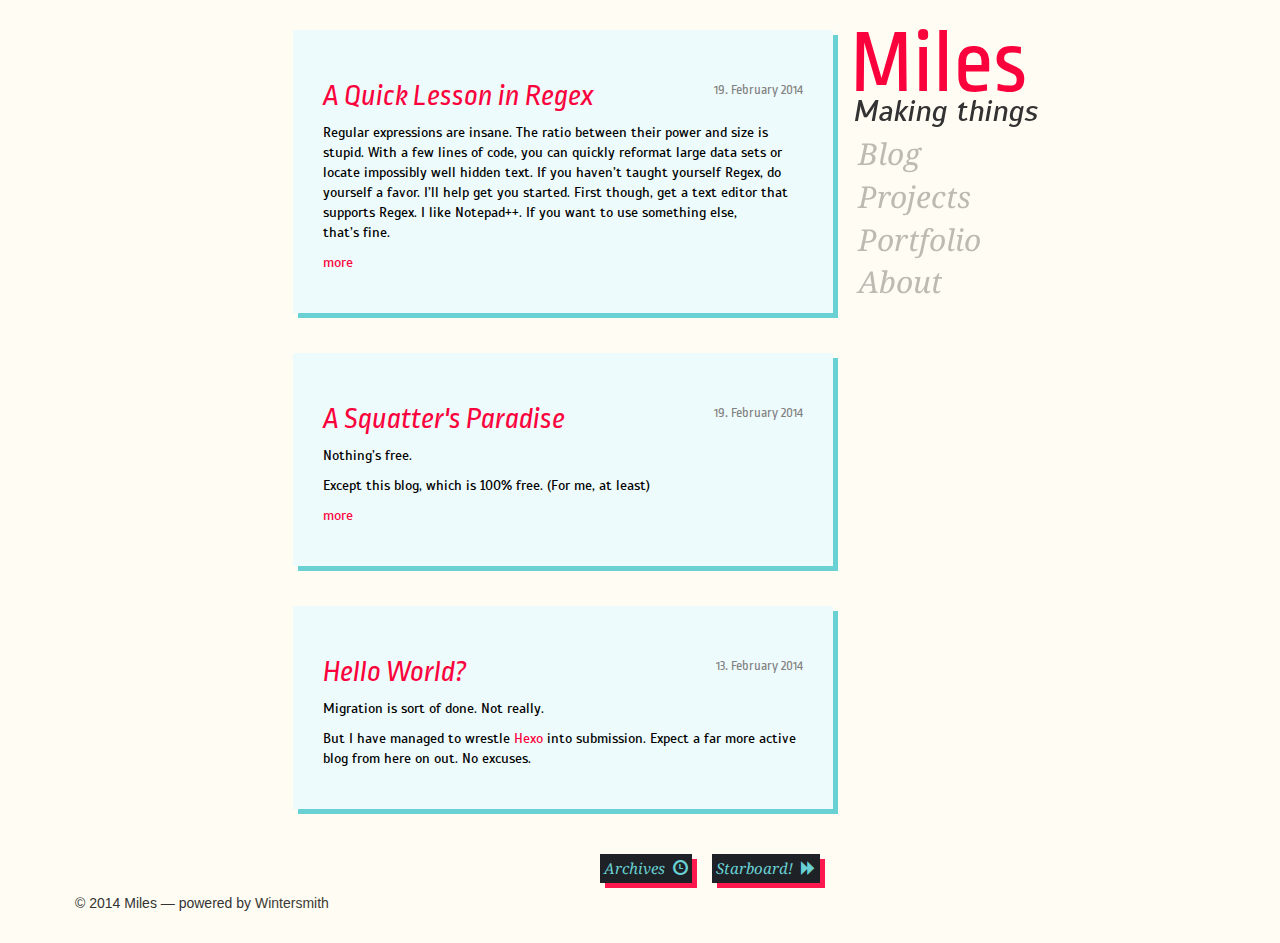
<file: index.html>
<!DOCTYPE html>
<html lang="en">
  <head>
    <meta charset="utf-8">
    <meta http-equiv="X-UA-Compatible" content="IE=edge,chrome=1">
    <meta name="viewport" content="width=device-width">
    <title>Miles
    </title>
    <link rel="alternate" href="http://localhost:8080/feed.xml" type="application/rss+xml">
    <link rel="stylesheet" href="http://fonts.googleapis.com/css?family=Ropa+Sans:400,400italic|Droid+Serif:400,700italic|Hammersmith+One|Scada:400italic,400|Francois+One">
    <link rel="stylesheet" href="/style/main.css">
  </head>
  <body>
    <div class="container fill">
      <div class="row fill">
        <div class="col-md-8 col-sm-8 col-xs-12">
          <div class="row">
            <div id="content">
              <div class="content-wrap">
                <article class="article">
                  <header>
                    <p class="date"><span>19. February 2014</span></p>
                    <h2 class="title"><a href="/articles/a-quick-lesson-in-regex/">A Quick Lesson in Regex</a></h2>
                  </header>
                  <section class="content"><p>Regular expressions are insane. The ratio between their power and size is stupid.
With a few lines of code, you can quickly reformat large data sets or locate impossibly
well hidden text. If you haven’t taught yourself Regex, do yourself a favor. I’ll help get
you started. First though, get a text editor that supports Regex. I like Notepad++.
If you want to use something else, that’s&nbsp;fine.</p>

                    <p class="more"><a href="/articles/a-quick-lesson-in-regex/">more</a></p>
                  </section>
                </article>
                <article class="article">
                  <header>
                    <p class="date"><span>19. February 2014</span></p>
                    <h2 class="title"><a href="/articles/paradise/">A Squatter's Paradise</a></h2>
                  </header>
                  <section class="content"><p>Nothing’s&nbsp;free.</p>
<p>Except this blog, which is 100% free. (For me, at&nbsp;least)</p>

                    <p class="more"><a href="/articles/paradise/">more</a></p>
                  </section>
                </article>
                <article class="article">
                  <header>
                    <p class="date"><span>13. February 2014</span></p>
                    <h2 class="title"><a href="/articles/hello-world/">Hello World?</a></h2>
                  </header>
                  <section class="content"><p>Migration is sort of done. Not&nbsp;really.</p>
<p>But I have managed to wrestle <a href="http://zespia.tw/hexo">Hexo</a> into submission.
Expect a far more active blog from here on out. No&nbsp;excuses.</p>

                  </section>
                </article>
              </div>
            </div>
          </div>
          <div class="row">
            <footer>
              <div class="row">
                <div class="button-secondary"><a href="/page/2/">Starboard! &nbsp;<span class="glyphicon glyphicon-forward"></span></a></div>
                <div class="button-secondary"><a href="/archive.html">Archives &nbsp;<span class="glyphicon glyphicon-time"></span></a></div>
              </div>
              <section class="about">
              </section>
              <section class="copy">
                <p>&copy; 2014 Miles &mdash; powered by&nbsp;<a href="https://github.com/jnordberg/wintersmith">Wintersmith</a>
                </p>
              </section>
            </footer>
          </div>
        </div>
        <div class="col-md-4 col-sm-4 hidden-xs fill">
          <div class="sidebar">
            <header class="header">
              <div class="row">
                <div class="logo"><a href="http://localhost:8080">Miles</a></div>
                <div class="sub">Making things</div>
              </div>
              <div class="row">
                <div class="menu">
                  <li><a href="/">Blog</a></li>
                  <li><a href="/projects">Projects</a></li>
                  <li><a href="/portfolio">Portfolio</a></li>
                  <li><a href="/about">About</a></li>
                </div>
              </div>
            </header>
          </div>
        </div>
      </div>
    </div>
  </body>
</html>
</file>
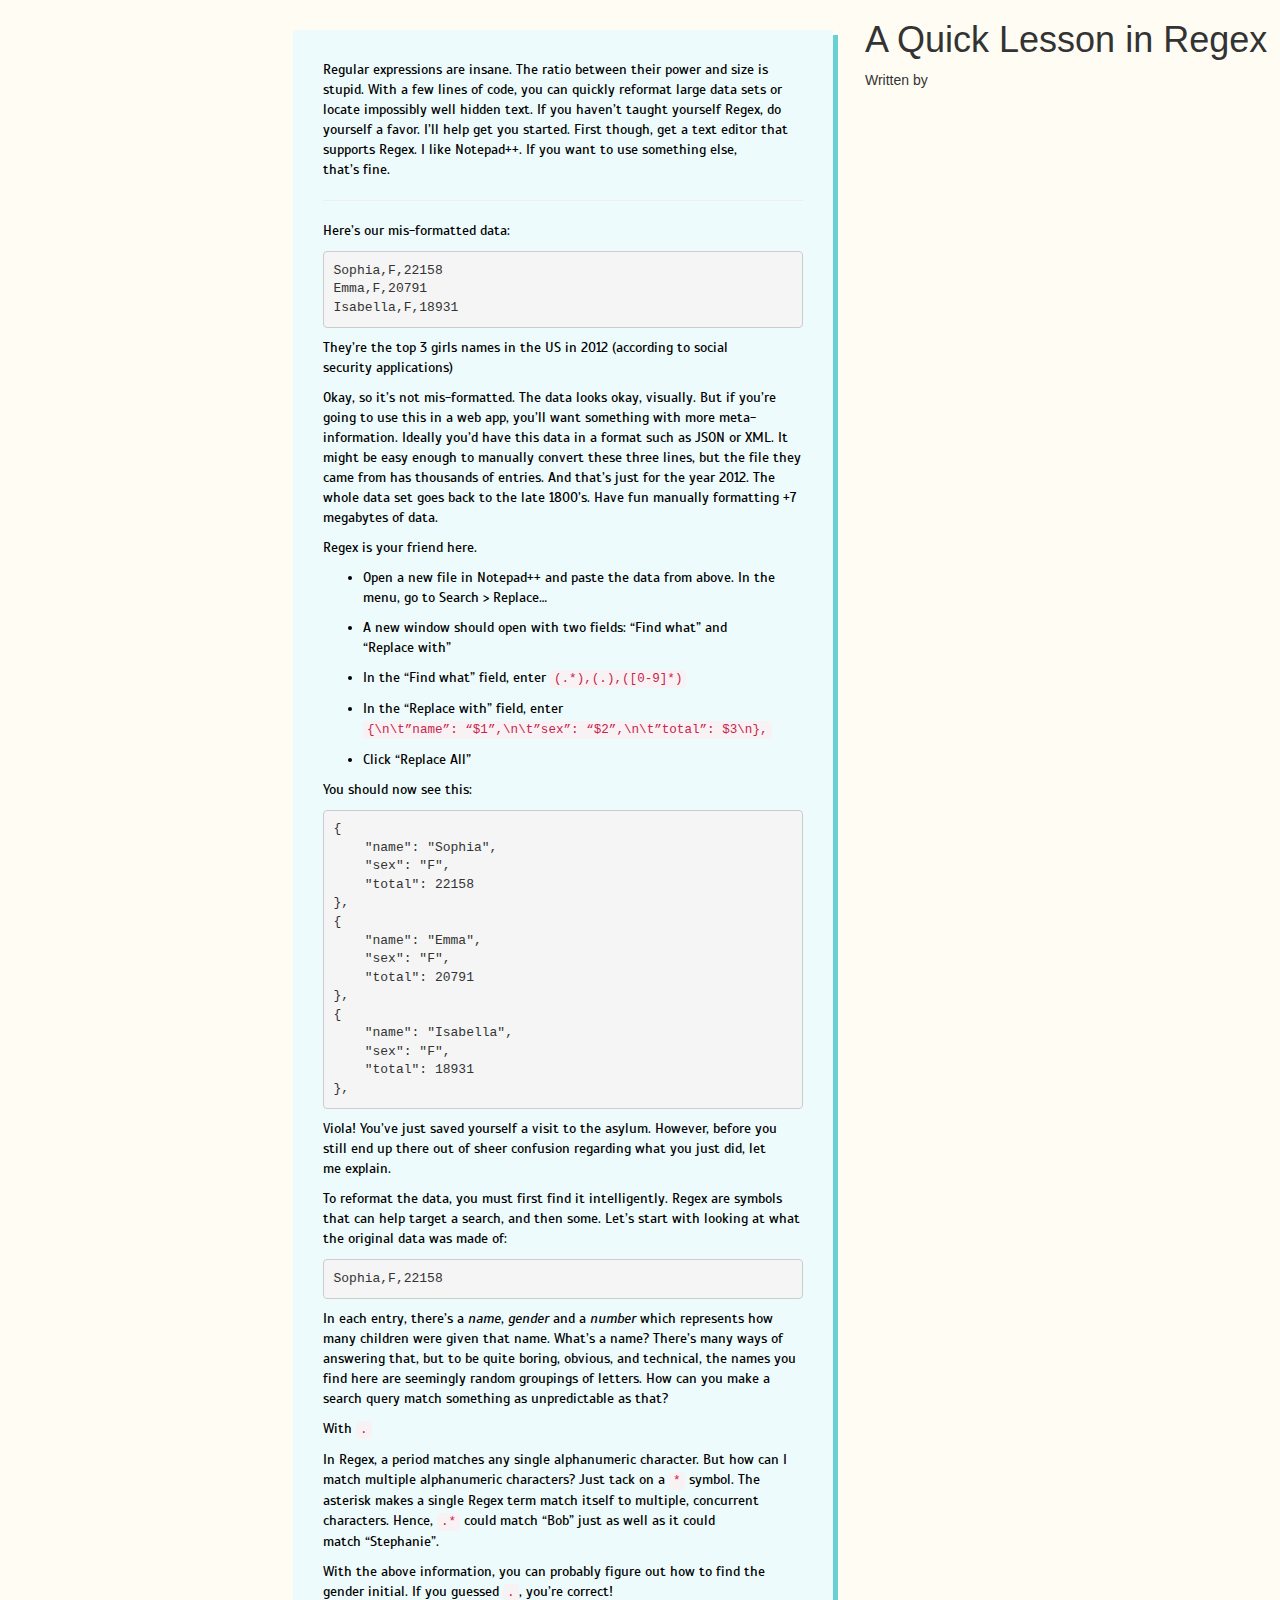
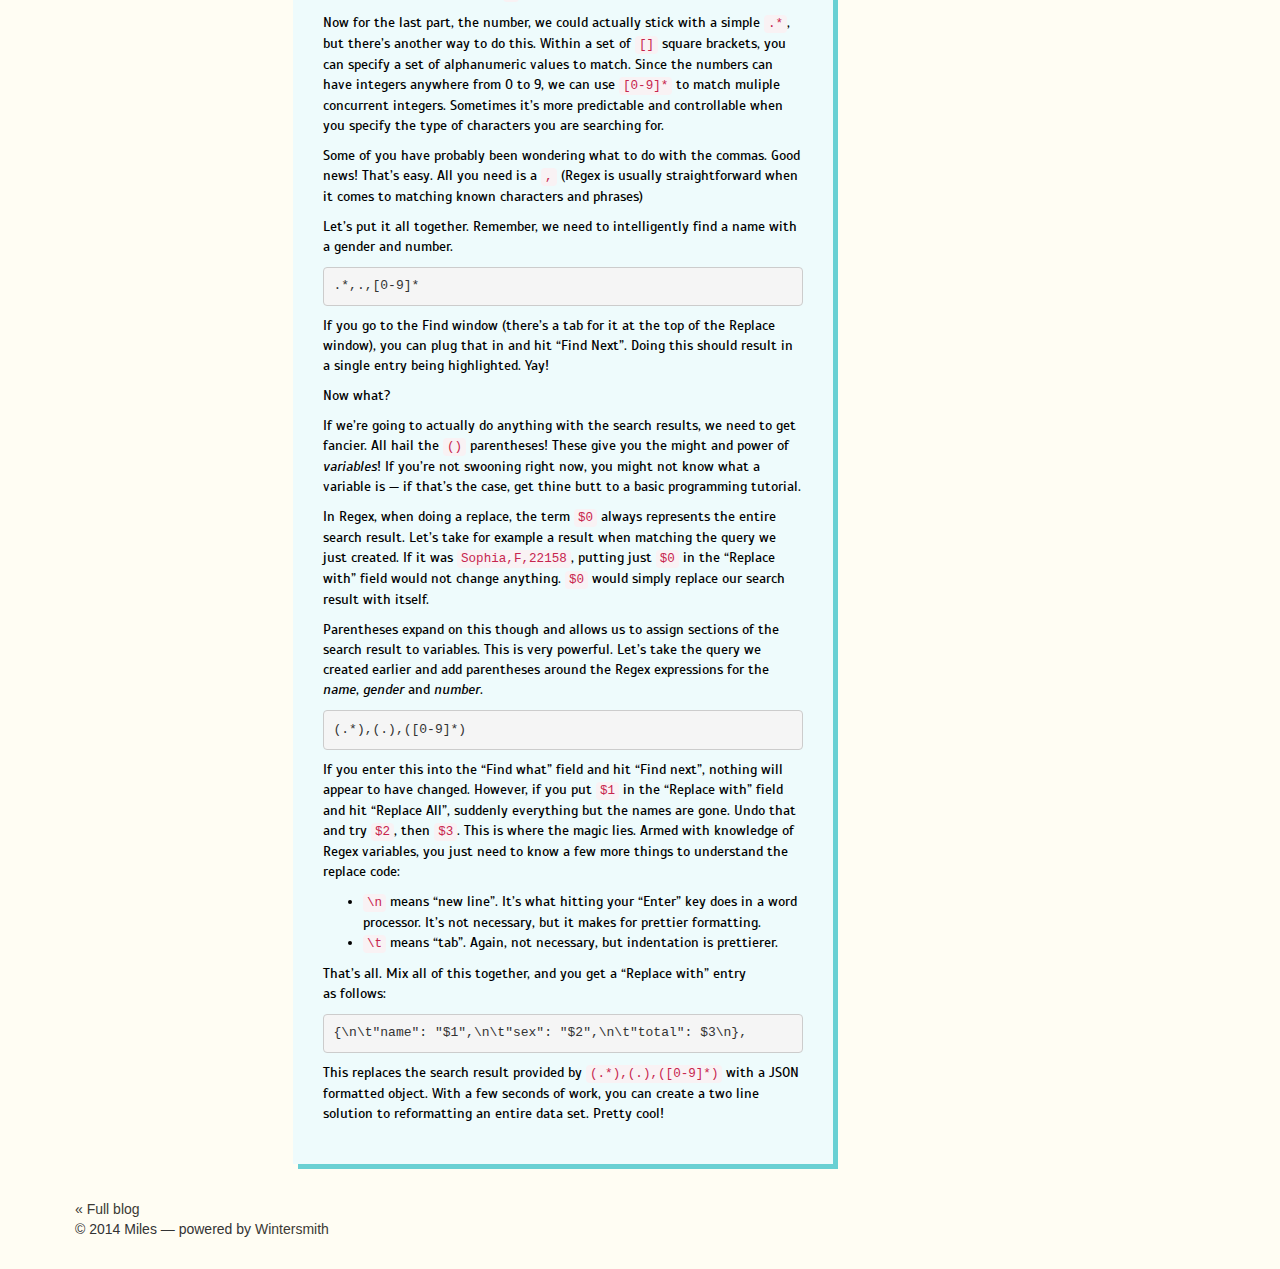
<file: articles/a-quick-lesson-in-regex/index.html>
<!DOCTYPE html>
<html lang="en">
  <head>
    <meta charset="utf-8">
    <meta http-equiv="X-UA-Compatible" content="IE=edge,chrome=1">
    <meta name="viewport" content="width=device-width">
    <title>A Quick Lesson in Regex - Miles
    </title>
    <link rel="alternate" href="http://localhost:8080/feed.xml" type="application/rss+xml">
    <link rel="stylesheet" href="http://fonts.googleapis.com/css?family=Ropa+Sans:400,400italic|Droid+Serif:400,700italic|Hammersmith+One|Scada:400italic,400|Francois+One">
    <link rel="stylesheet" href="/style/main.css">
  </head>
  <body class="article-detail">
    <div class="container fill">
      <div class="row fill">
        <div class="col-md-8 col-sm-8 col-xs-12">
          <div class="row">
            <div id="content">
              <div class="content-wrap">
                <article class="article">
                  <section class="content"><p>Regular expressions are insane. The ratio between their power and size is stupid.
With a few lines of code, you can quickly reformat large data sets or locate impossibly
well hidden text. If you haven’t taught yourself Regex, do yourself a favor. I’ll help get
you started. First though, get a text editor that supports Regex. I like Notepad++.
If you want to use something else, that’s&nbsp;fine.</p>
<hr>
<p>Here’s our mis-formatted&nbsp;data:</p>
<pre><code>Sophia,F,22158
Emma,F,20791
Isabella,F,18931
</code></pre><p>They’re the top 3 girls names in the <span class="caps">US</span> in 2012 (according to social security&nbsp;applications)</p>
<p>Okay, so it’s not mis-formatted. The data looks okay, visually. But if you’re going to use this in a web app,
you’ll want something with more meta-information. Ideally you’d have this data in a format
such as <span class="caps">JSON</span> or XML. It might be easy enough to manually convert these three lines, but the file they
came from has thousands of entries. And that’s just for the year 2012. The whole data set
goes back to the late 1800’s. Have fun manually formatting +7 megabytes of&nbsp;data.</p>
<p>Regex is your friend&nbsp;here.</p>
<ul>
<li><p>Open a new file in Notepad++ and paste the data from above. In the menu, go to Search &gt;&nbsp;Replace…</p>
</li>
<li><p>A new window should open with two fields: “Find what” and “Replace&nbsp;with”</p>
</li>
<li><p>In the “Find what” field, enter <code>(.&#42;),(.),([0-9]&#42;)</code></p>
</li>
<li><p>In the “Replace with” field, enter <code>{\n\t”name”: “$1”,\n\t”sex”: “$2”,\n\t”total”: $3\n},</code></p>
</li>
<li><p>Click “Replace&nbsp;All”</p>
</li>
</ul>
<p>You should now see&nbsp;this:</p>
<pre><code>{
    "name": "Sophia",
    "sex": "F",
    "total": 22158
},
{
    "name": "Emma",
    "sex": "F",
    "total": 20791
},
{
    "name": "Isabella",
    "sex": "F",
    "total": 18931
},
</code></pre>

<p>Viola! You’ve just saved yourself a visit to the asylum. However, before you still end up there
out of sheer confusion regarding what you just did, let me&nbsp;explain.</p>
<p>To reformat the data, you must first find it intelligently. Regex are symbols that can help
target a search, and then some. Let’s start with looking at what the original data was made&nbsp;of:</p>
<pre><code>Sophia,F,22158
</code></pre><p>In each entry, there’s a <i>name</i>, <i>gender</i> and a <i>number</i> which represents how
many children were given that name. What’s a name? There’s many ways of answering that, but
to be quite boring, obvious, and technical, the names you find here are seemingly random
groupings of letters. How can you make a search query match something as unpredictable as&nbsp;that?</p>
<p>With <code>.</code></p>
<p>In Regex, a period matches any single alphanumeric character. But how can I match
multiple alphanumeric characters? Just tack on a <code>&#42;</code> symbol. The asterisk makes
a single Regex term match itself to multiple, concurrent characters. Hence, <code>.&#42;</code>
could match “Bob” just as well as it could match&nbsp;“Stephanie”.</p>
<p>With the above information, you can probably figure out how to find the gender initial. If
you guessed <code>.</code>, you’re&nbsp;correct!</p>
<p>Now for the last part, the number, we could actually stick with a simple <code>.&#42;</code>, but
there’s another way to do this. Within a set of <code>[]</code> square brackets, you can specify 
a set of alphanumeric values to match. Since the numbers can have integers anywhere from 0 to 9,
we can use <code>[0-9]&#42;</code> to match muliple concurrent integers. Sometimes it’s more
predictable and controllable when you specify the type of characters you are searching&nbsp;for.</p>
<p>Some of you have probably been wondering what to do with the commas. Good news! That’s easy.
All you need is a <code>,</code> (Regex is usually straightforward when it comes to matching
known characters and&nbsp;phrases)</p>
<p>Let’s put it all together. Remember, we need to intelligently find a name with a gender and&nbsp;number.</p>
<pre><code>.&#42;,.,[0-9]&#42;</code></pre>

<p>If you go to the Find window (there’s a tab for it at the top of the Replace window), you can plug
that in and hit “Find Next”. Doing this should result in a single entry being highlighted.&nbsp;Yay!</p>
<p>Now&nbsp;what?</p>
<p>If we’re going to actually do anything with the search results, we need to get fancier. All hail
the <code>()</code> parentheses! These give you the might and power of <i>variables</i>! If you’re
not swooning right now, you might not know what a variable is — if that’s the case, get thine butt to a basic
programming&nbsp;tutorial.</p>
<p>In Regex, when doing a replace, the term <code>$0</code> always represents the entire search result.
Let’s take for example a result when matching the query we just created.
If it was <code>Sophia,F,22158</code>, putting just <code>$0</code> in the “Replace with” field would
not change anything. <code>$0</code> would simply replace our search result with&nbsp;itself.</p>
<p>Parentheses expand on this though and allows us to assign sections of the search result to variables.
This is very powerful. Let’s take the query we created earlier and add parentheses around the
Regex expressions for the <i>name</i>, <i>gender</i> and <i>number</i>.</p>
<pre><code>(.&#42;),(.),([0-9]&#42;)</code></pre>

<p>If you enter this into the “Find what” field and hit “Find next”, nothing will appear to have changed.
However, if you put <code>$1</code> in the “Replace with” field and hit “Replace All”, suddenly everything
but the names are gone. Undo that and try <code>$2</code>, then <code>$3</code>. This is where the magic
lies. Armed with knowledge of Regex variables, you just need to know a few more things to understand
the replace&nbsp;code:</p>
<ul>
<li><code>\n</code> means “new line”. It’s what hitting your “Enter” key does in a word processor.
It’s not necessary, but it makes for prettier&nbsp;formatting.</li>
<li><code>\t</code> means “tab”. Again, not necessary, but indentation is&nbsp;prettierer.</li>
</ul>
<p>That’s all. Mix all of this together, and you get a “Replace with” entry as&nbsp;follows:</p>
<pre><code>{\n\t"name": "$1",\n\t"sex": "$2",\n\t"total": $3\n},</code></pre>

<p>This replaces the search result provided by <code>(.&#42;),(.),([0-9]&#42;)</code> with a <span class="caps">JSON</span> formatted
object. With a few seconds of work, you can create a two line solution to reformatting an entire data
set. Pretty&nbsp;cool!</p>
</section>
                </article>
              </div>
            </div>
          </div>
          <div class="row">
            <footer>
              <div class="nav"><a href="/">« Full blog</a></div>
              <section class="about">
              </section>
              <section class="copy">
                <p>&copy; 2014 Miles &mdash; powered by&nbsp;<a href="https://github.com/jnordberg/wintersmith">Wintersmith</a>
                </p>
              </section>
            </footer>
          </div>
        </div>
        <div class="col-md-4 col-sm-4 hidden-xs fill">
          <div class="sidebar">
            <header class="header">
              <h1>A Quick Lesson in Regex</h1>
              <p class="author">Written by <span class="author"></span>
              </p>
            </header>
          </div>
        </div>
      </div>
    </div>
  </body>
</html>
</file>
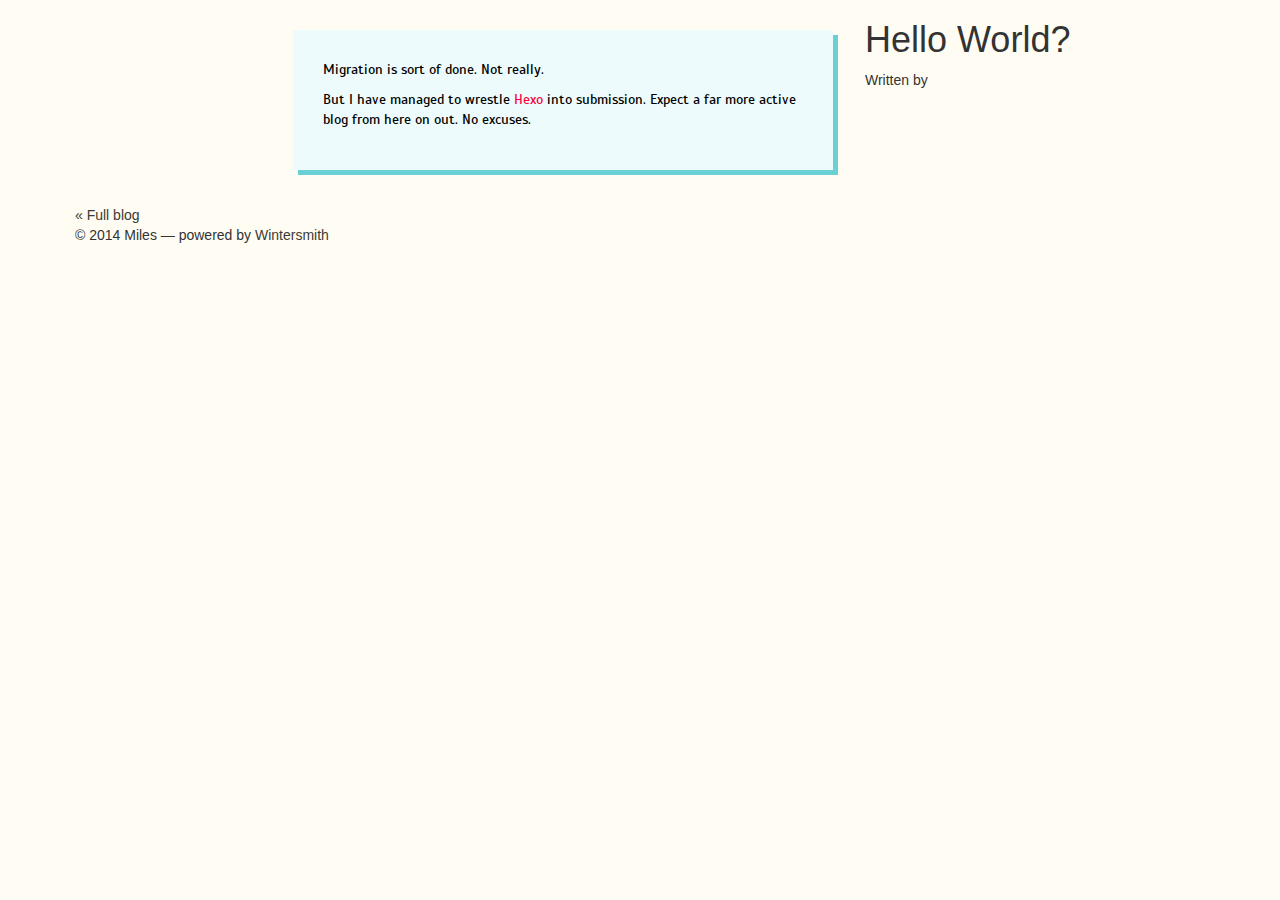
<file: articles/hello-world/index.html>
<!DOCTYPE html>
<html lang="en">
  <head>
    <meta charset="utf-8">
    <meta http-equiv="X-UA-Compatible" content="IE=edge,chrome=1">
    <meta name="viewport" content="width=device-width">
    <title>Hello World? - Miles
    </title>
    <link rel="alternate" href="http://localhost:8080/feed.xml" type="application/rss+xml">
    <link rel="stylesheet" href="http://fonts.googleapis.com/css?family=Ropa+Sans:400,400italic|Droid+Serif:400,700italic|Hammersmith+One|Scada:400italic,400|Francois+One">
    <link rel="stylesheet" href="/style/main.css">
  </head>
  <body class="article-detail">
    <div class="container fill">
      <div class="row fill">
        <div class="col-md-8 col-sm-8 col-xs-12">
          <div class="row">
            <div id="content">
              <div class="content-wrap">
                <article class="article">
                  <section class="content"><p>Migration is sort of done. Not&nbsp;really.</p>
<p>But I have managed to wrestle <a href="http://zespia.tw/hexo">Hexo</a> into submission.
Expect a far more active blog from here on out. No&nbsp;excuses.</p>
</section>
                </article>
              </div>
            </div>
          </div>
          <div class="row">
            <footer>
              <div class="nav"><a href="/">« Full blog</a></div>
              <section class="about">
              </section>
              <section class="copy">
                <p>&copy; 2014 Miles &mdash; powered by&nbsp;<a href="https://github.com/jnordberg/wintersmith">Wintersmith</a>
                </p>
              </section>
            </footer>
          </div>
        </div>
        <div class="col-md-4 col-sm-4 hidden-xs fill">
          <div class="sidebar">
            <header class="header">
              <h1>Hello World?</h1>
              <p class="author">Written by <span class="author"></span>
              </p>
            </header>
          </div>
        </div>
      </div>
    </div>
  </body>
</html>
</file>
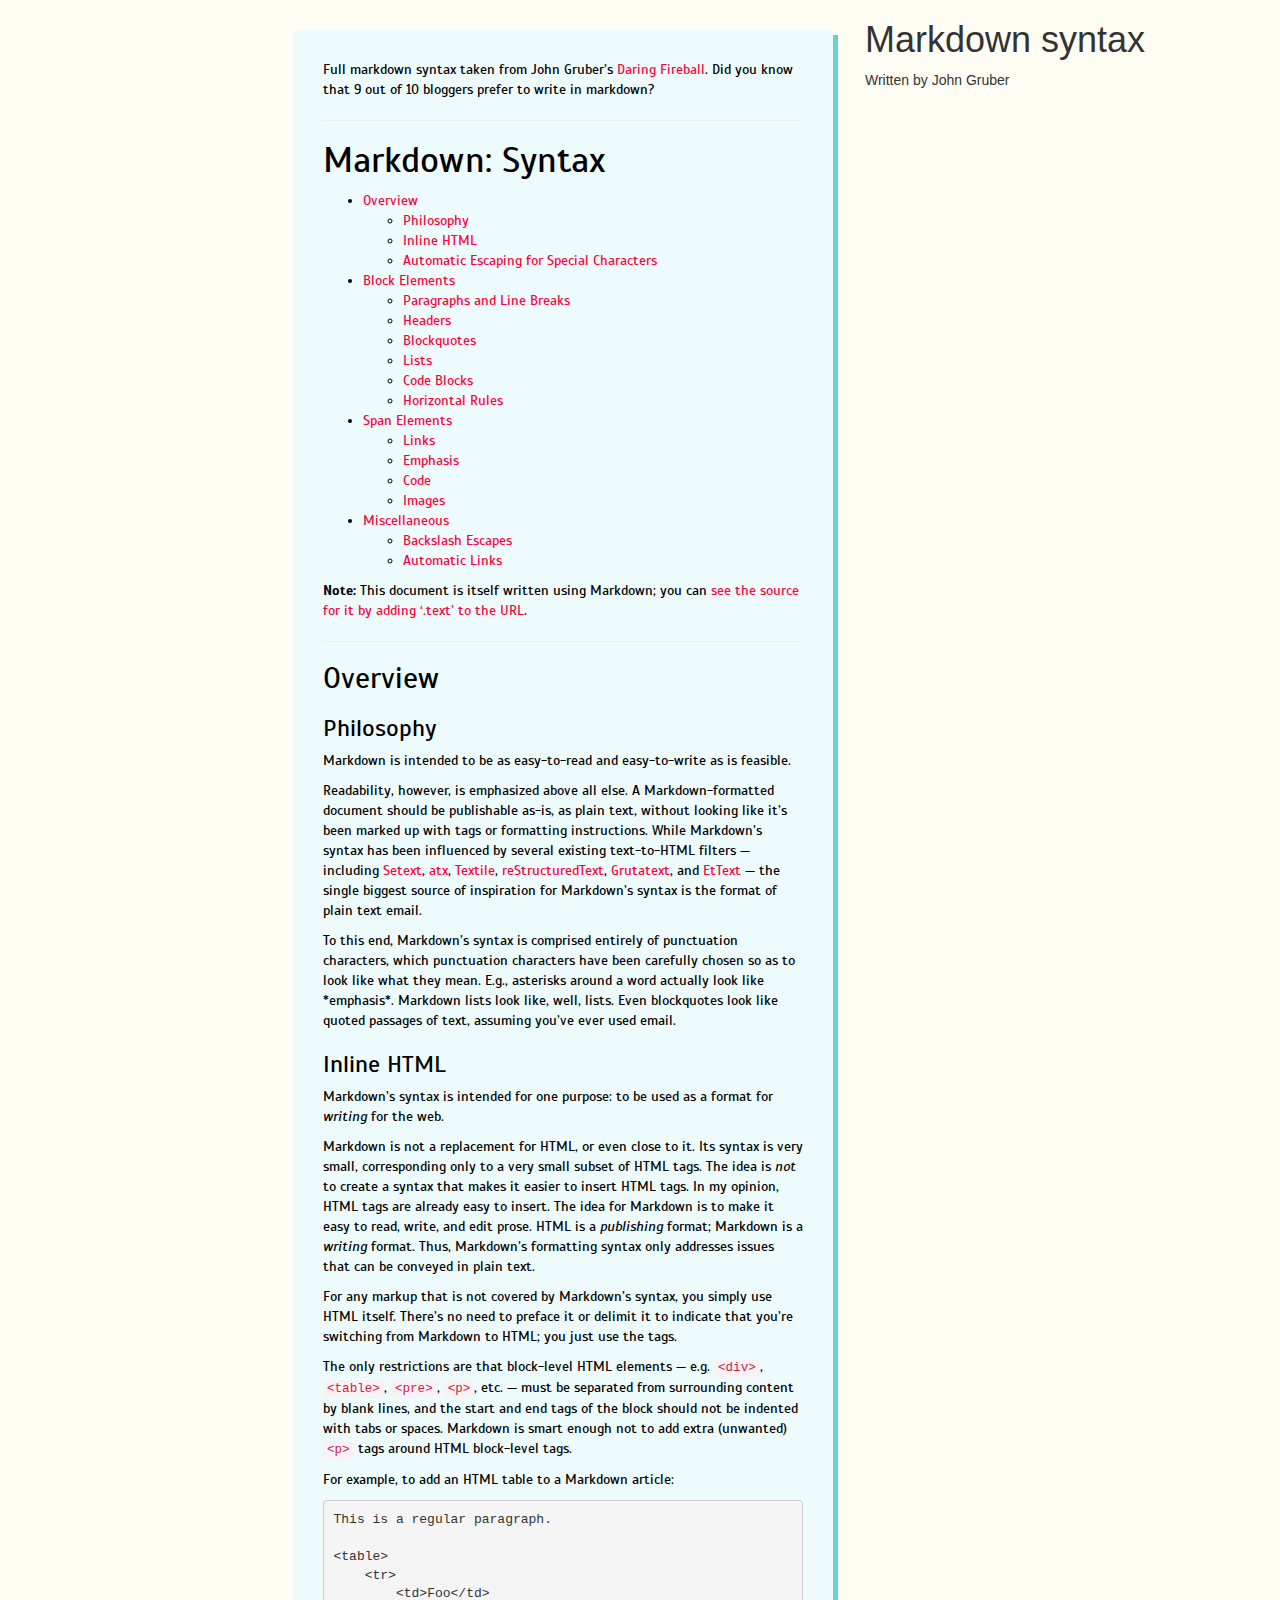
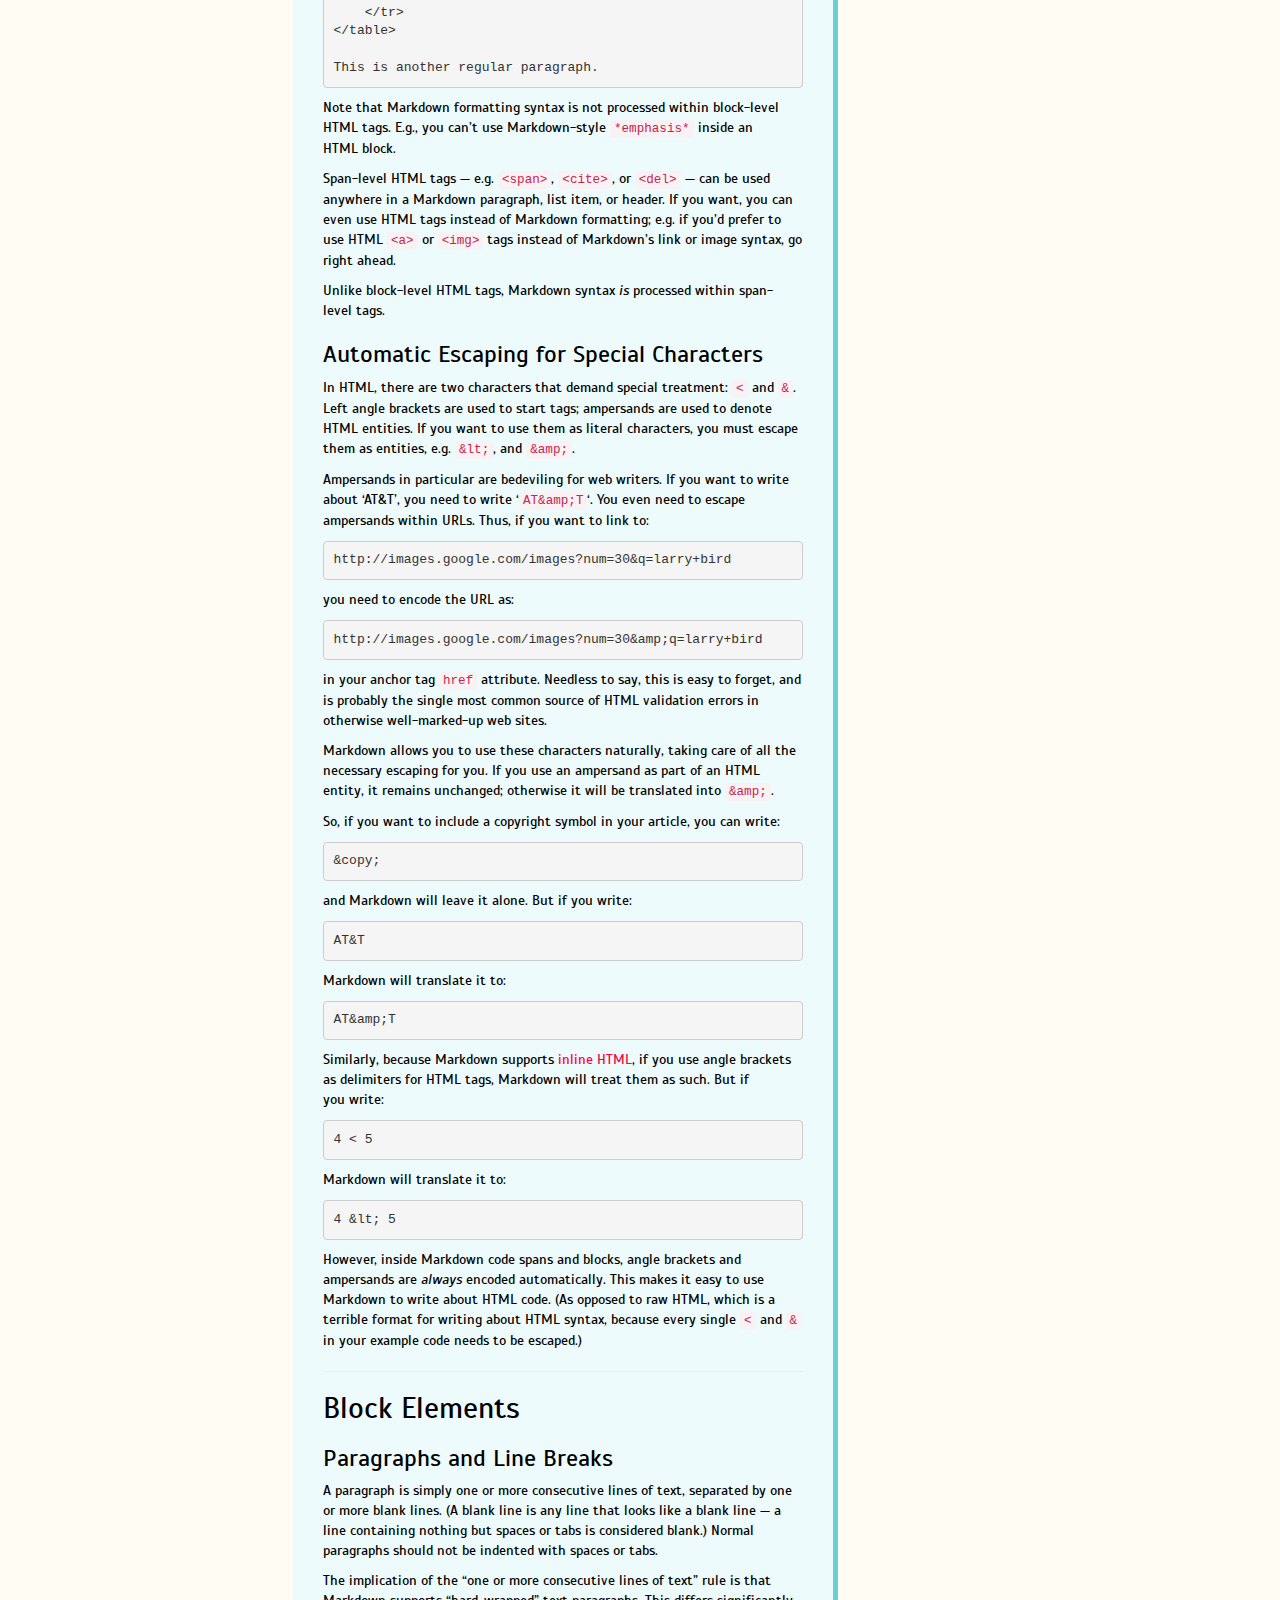
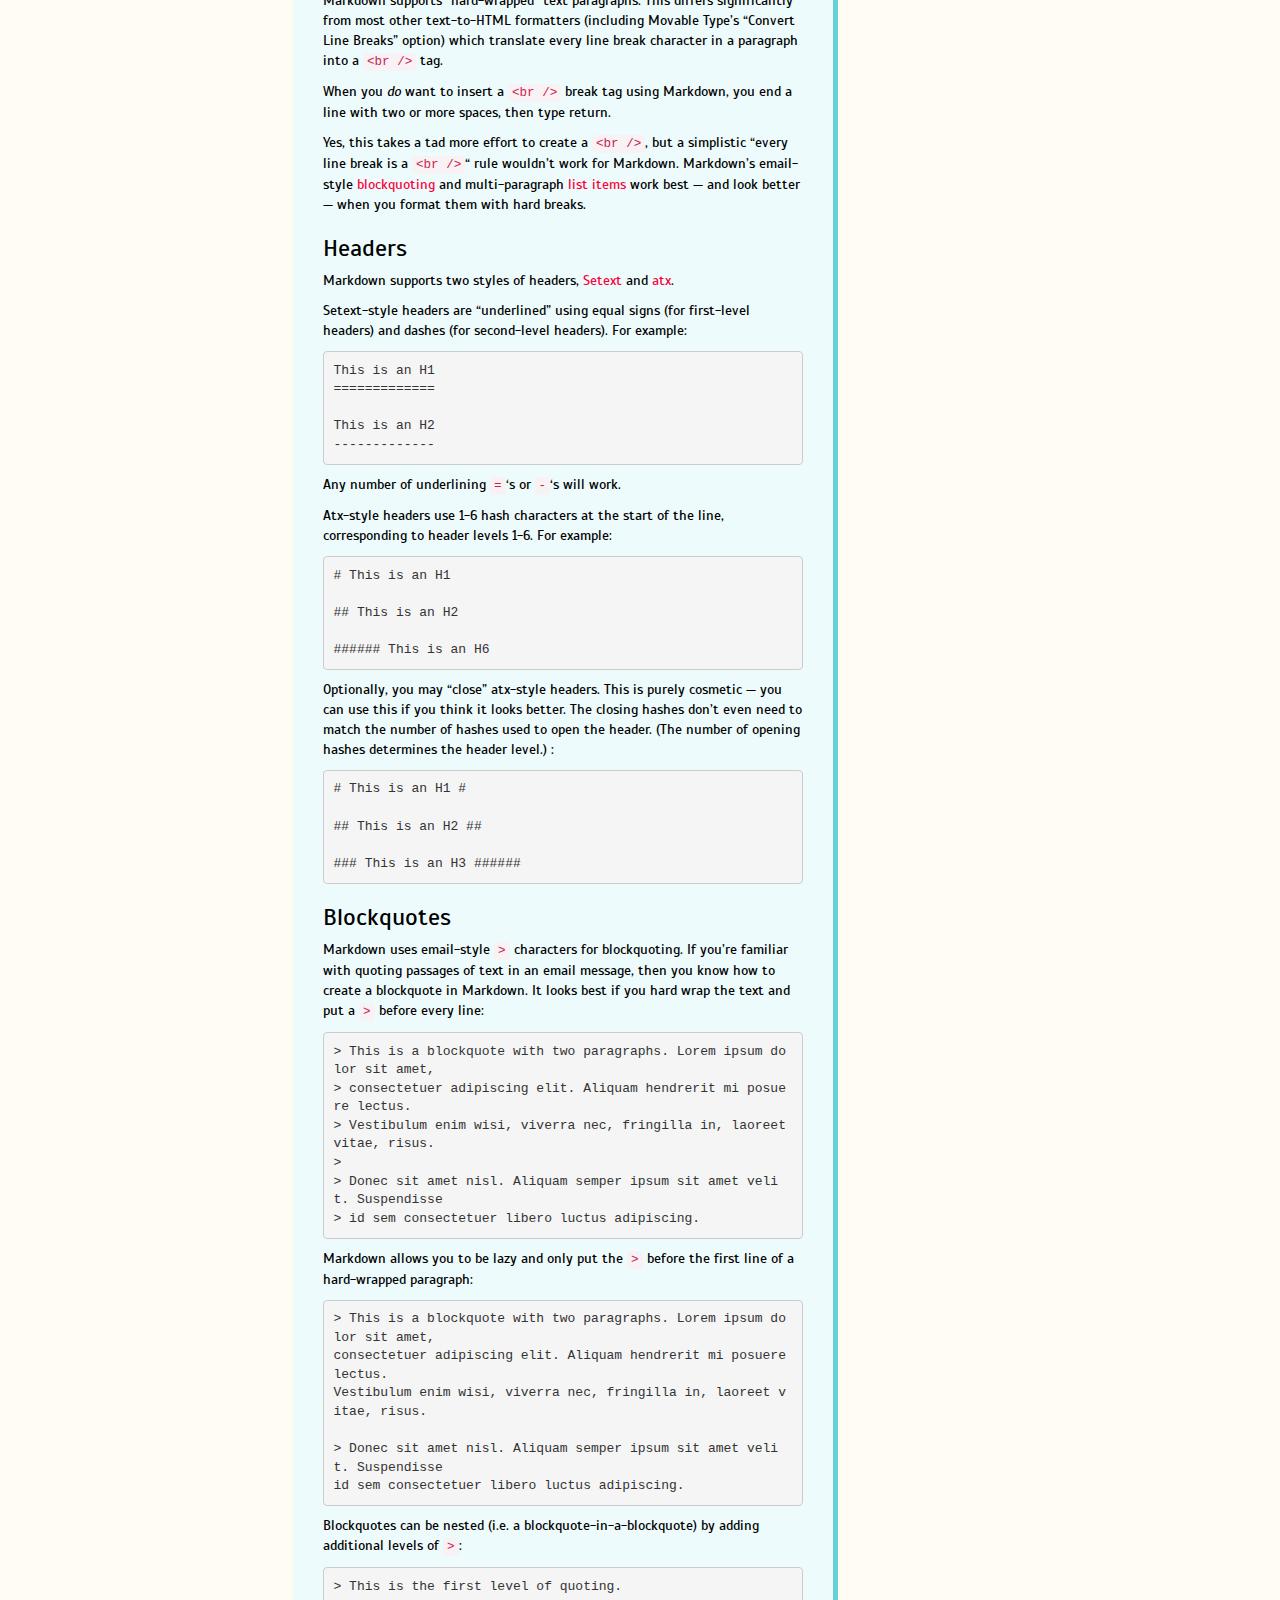
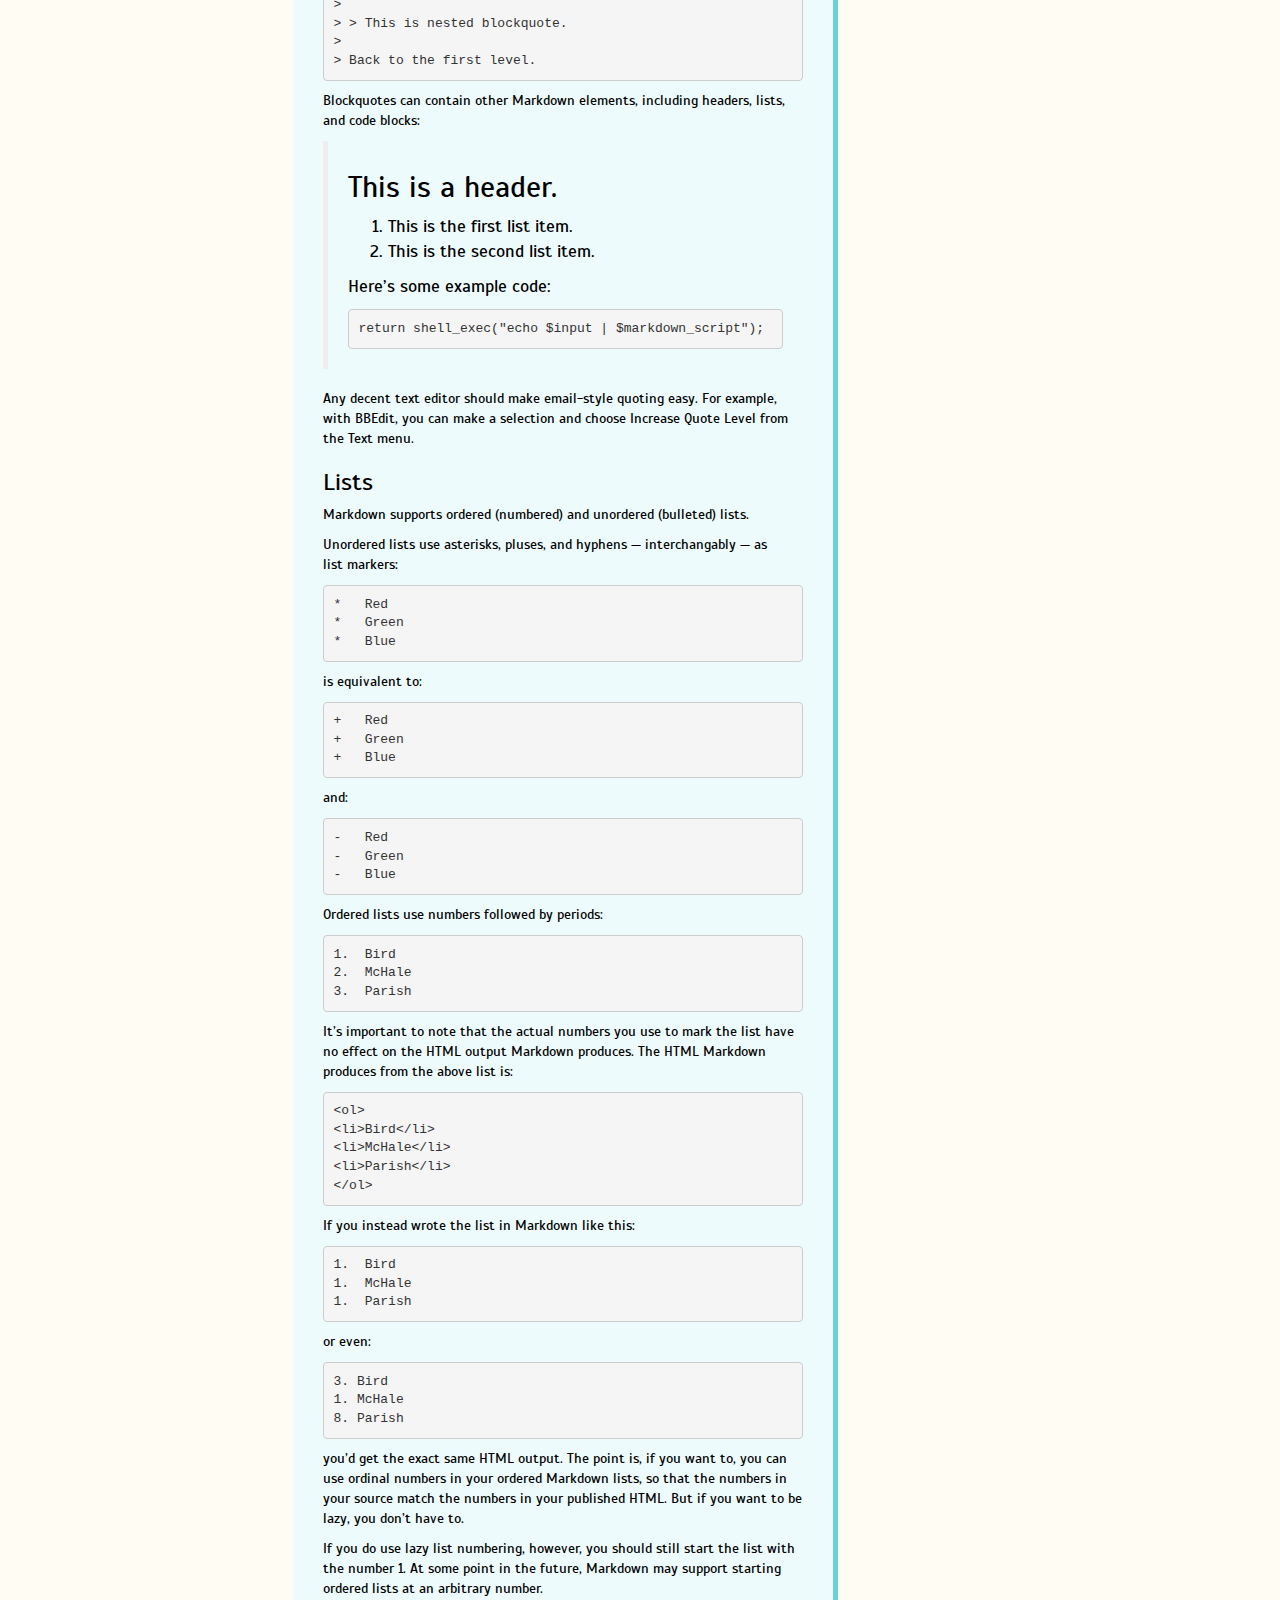
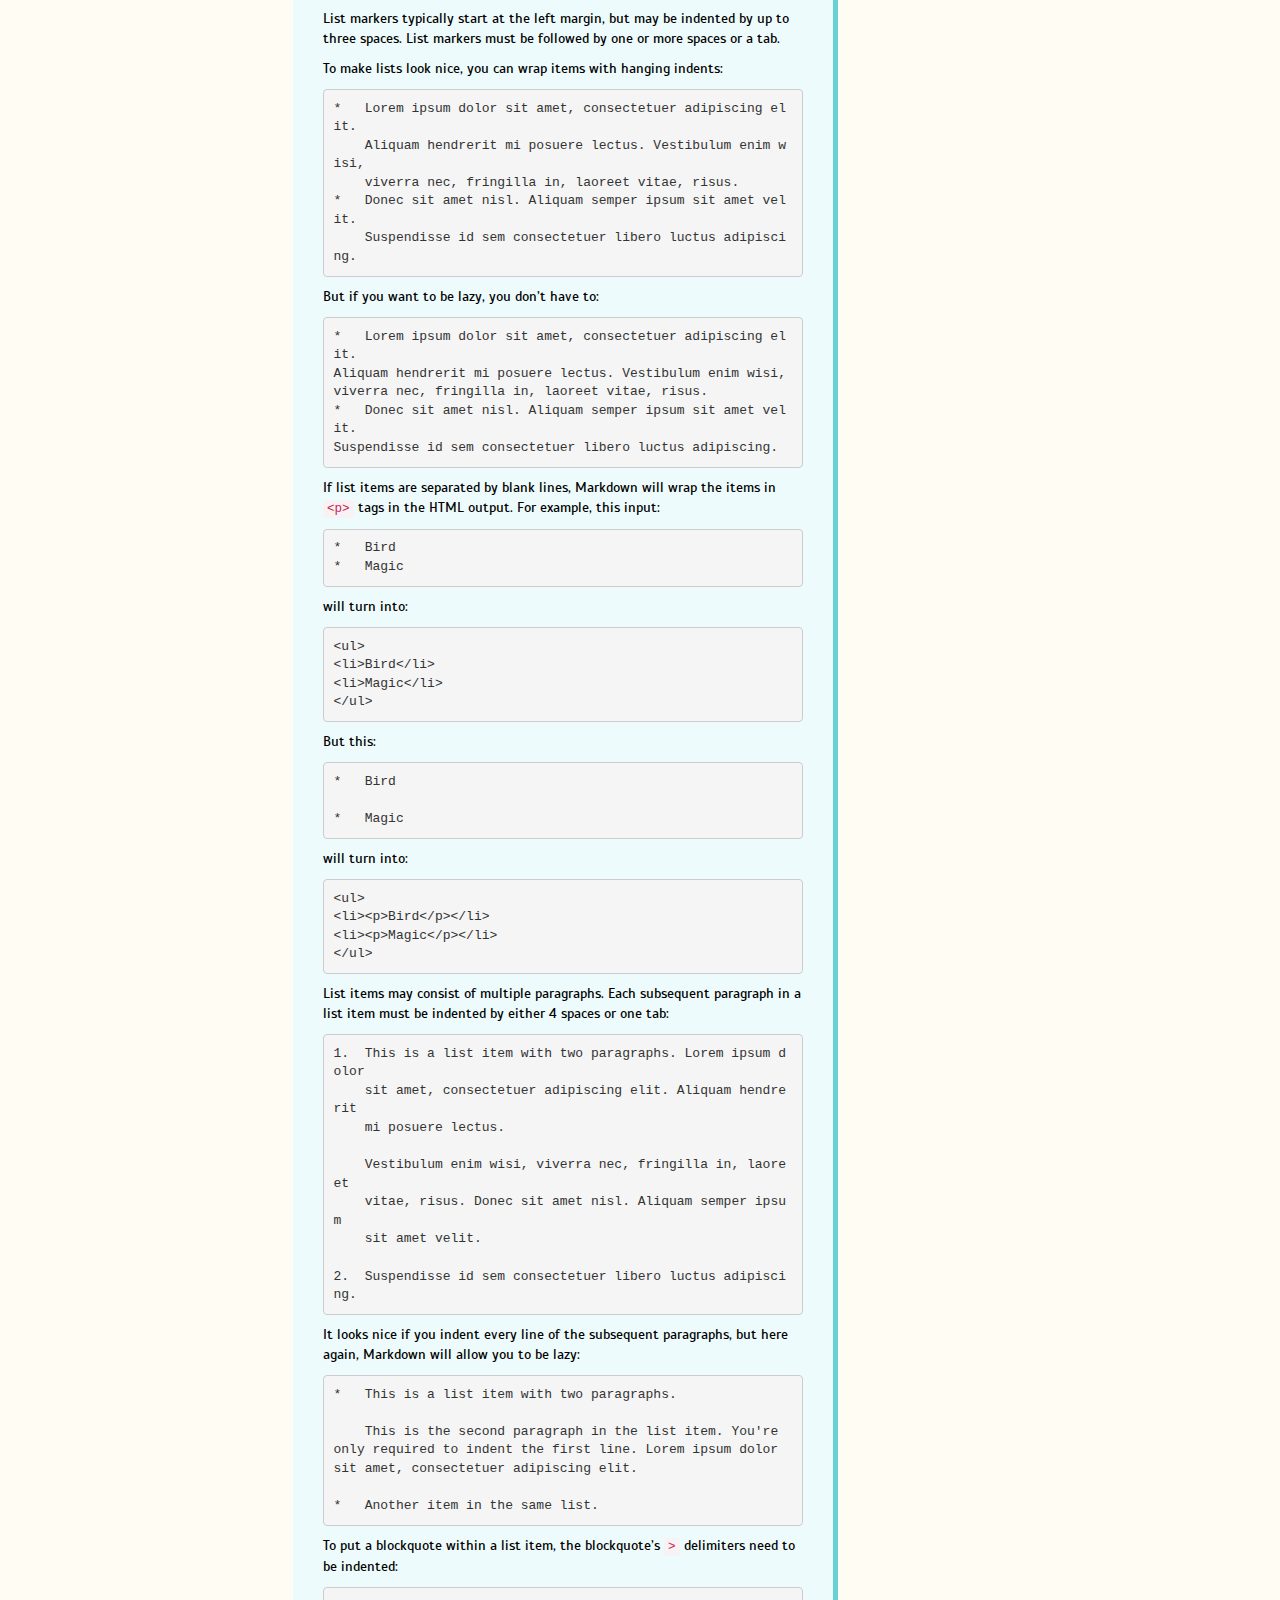
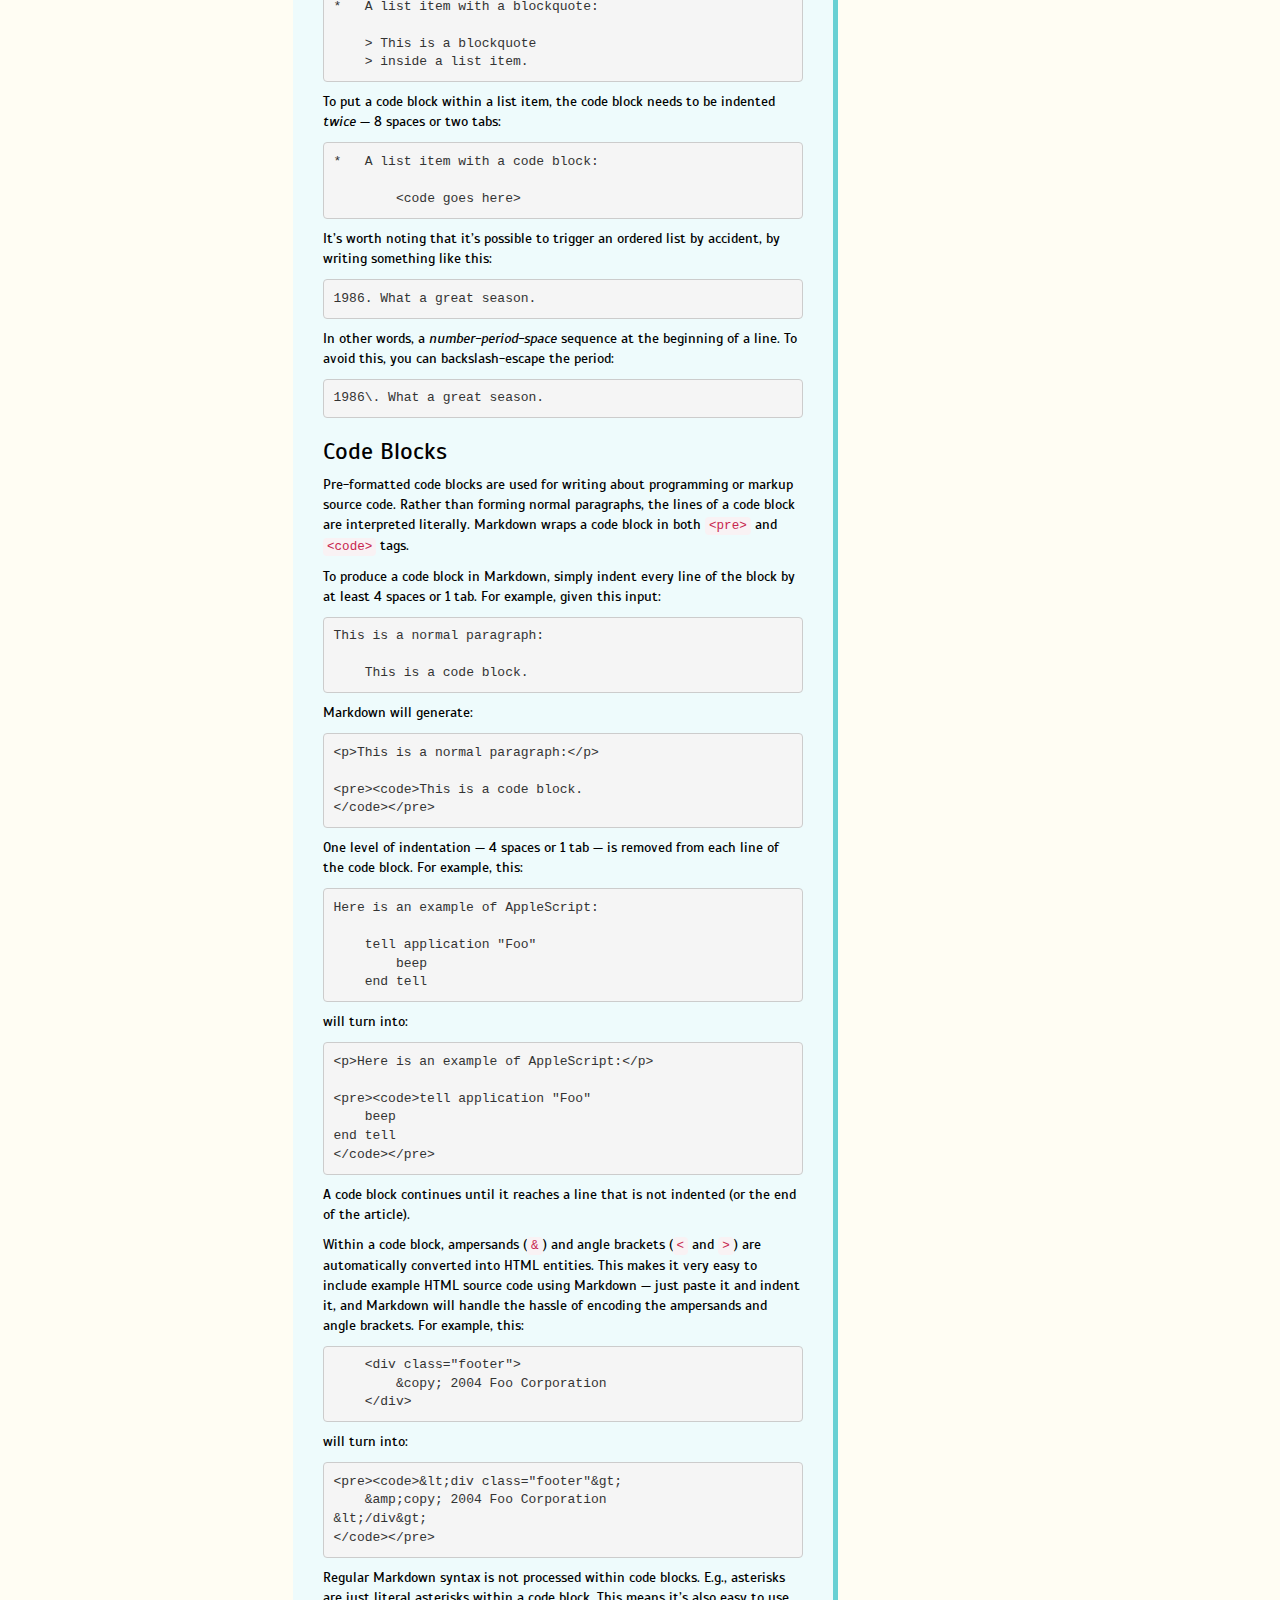
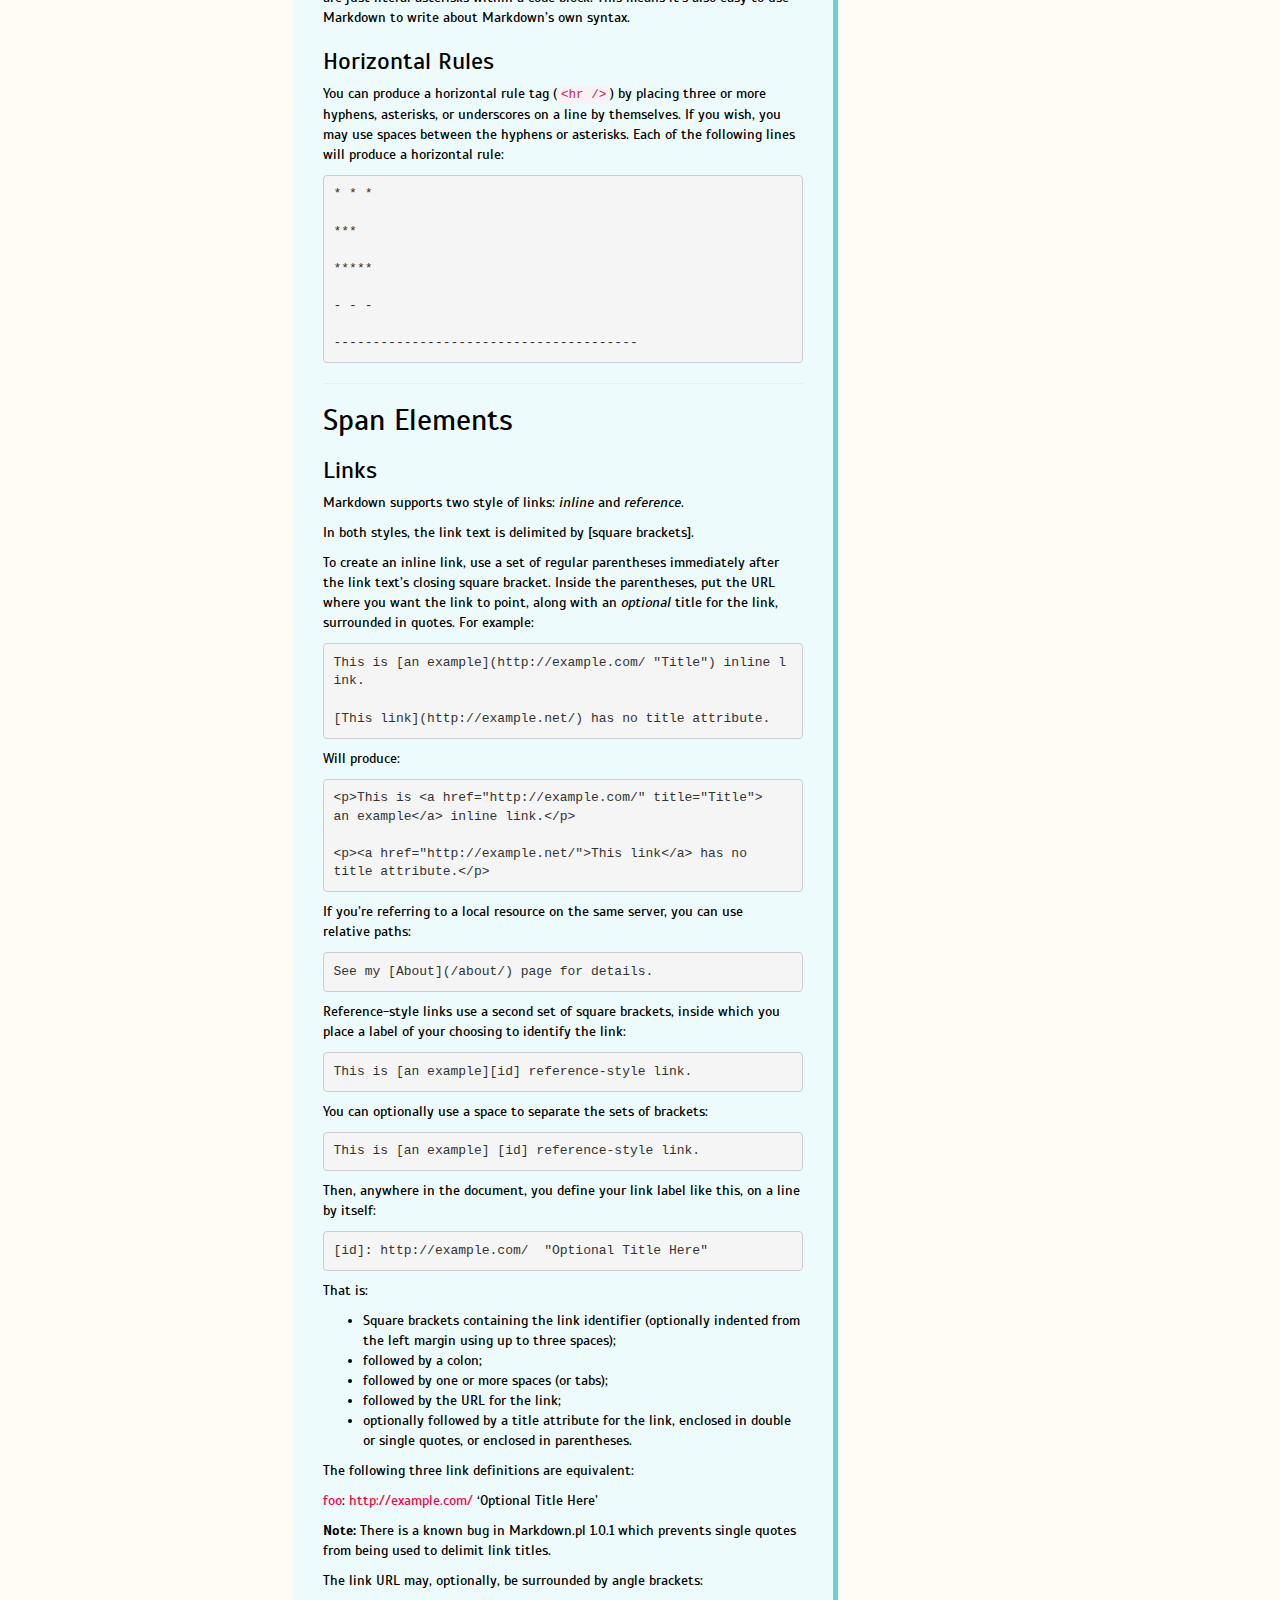
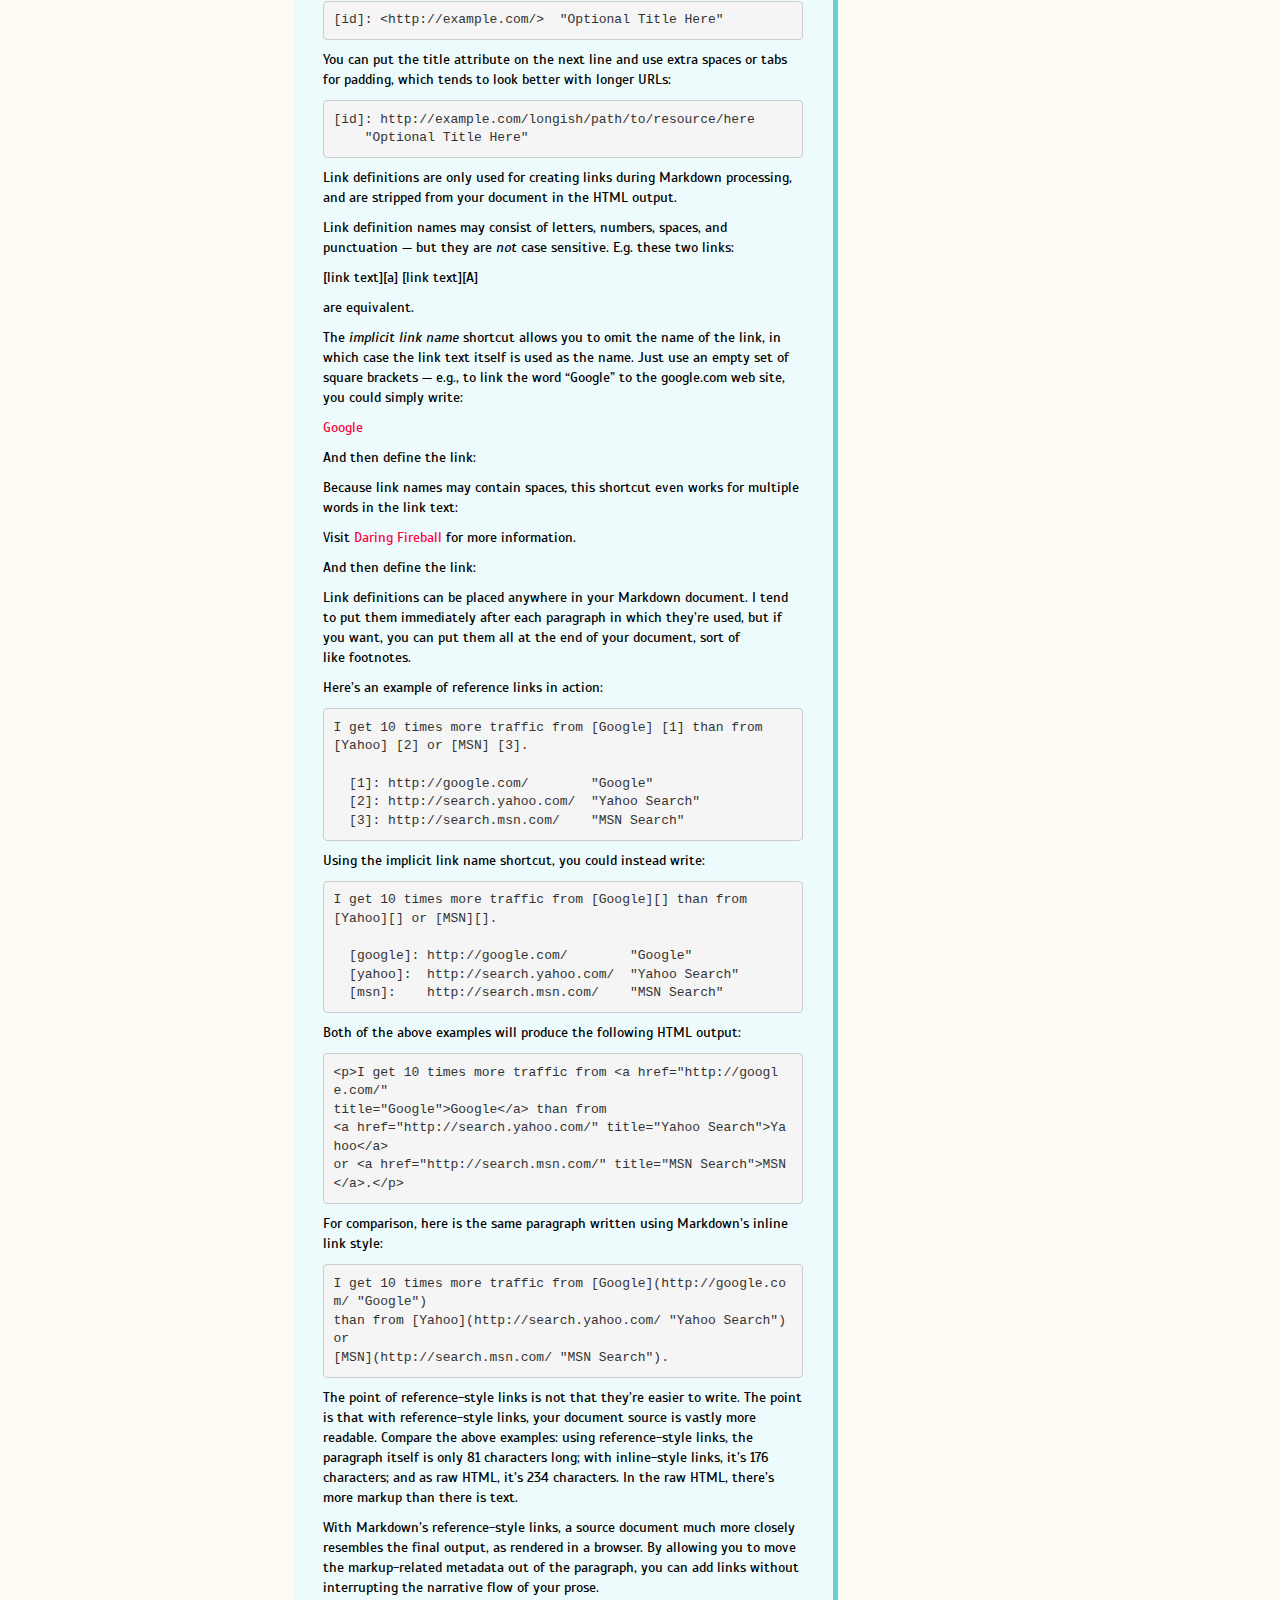
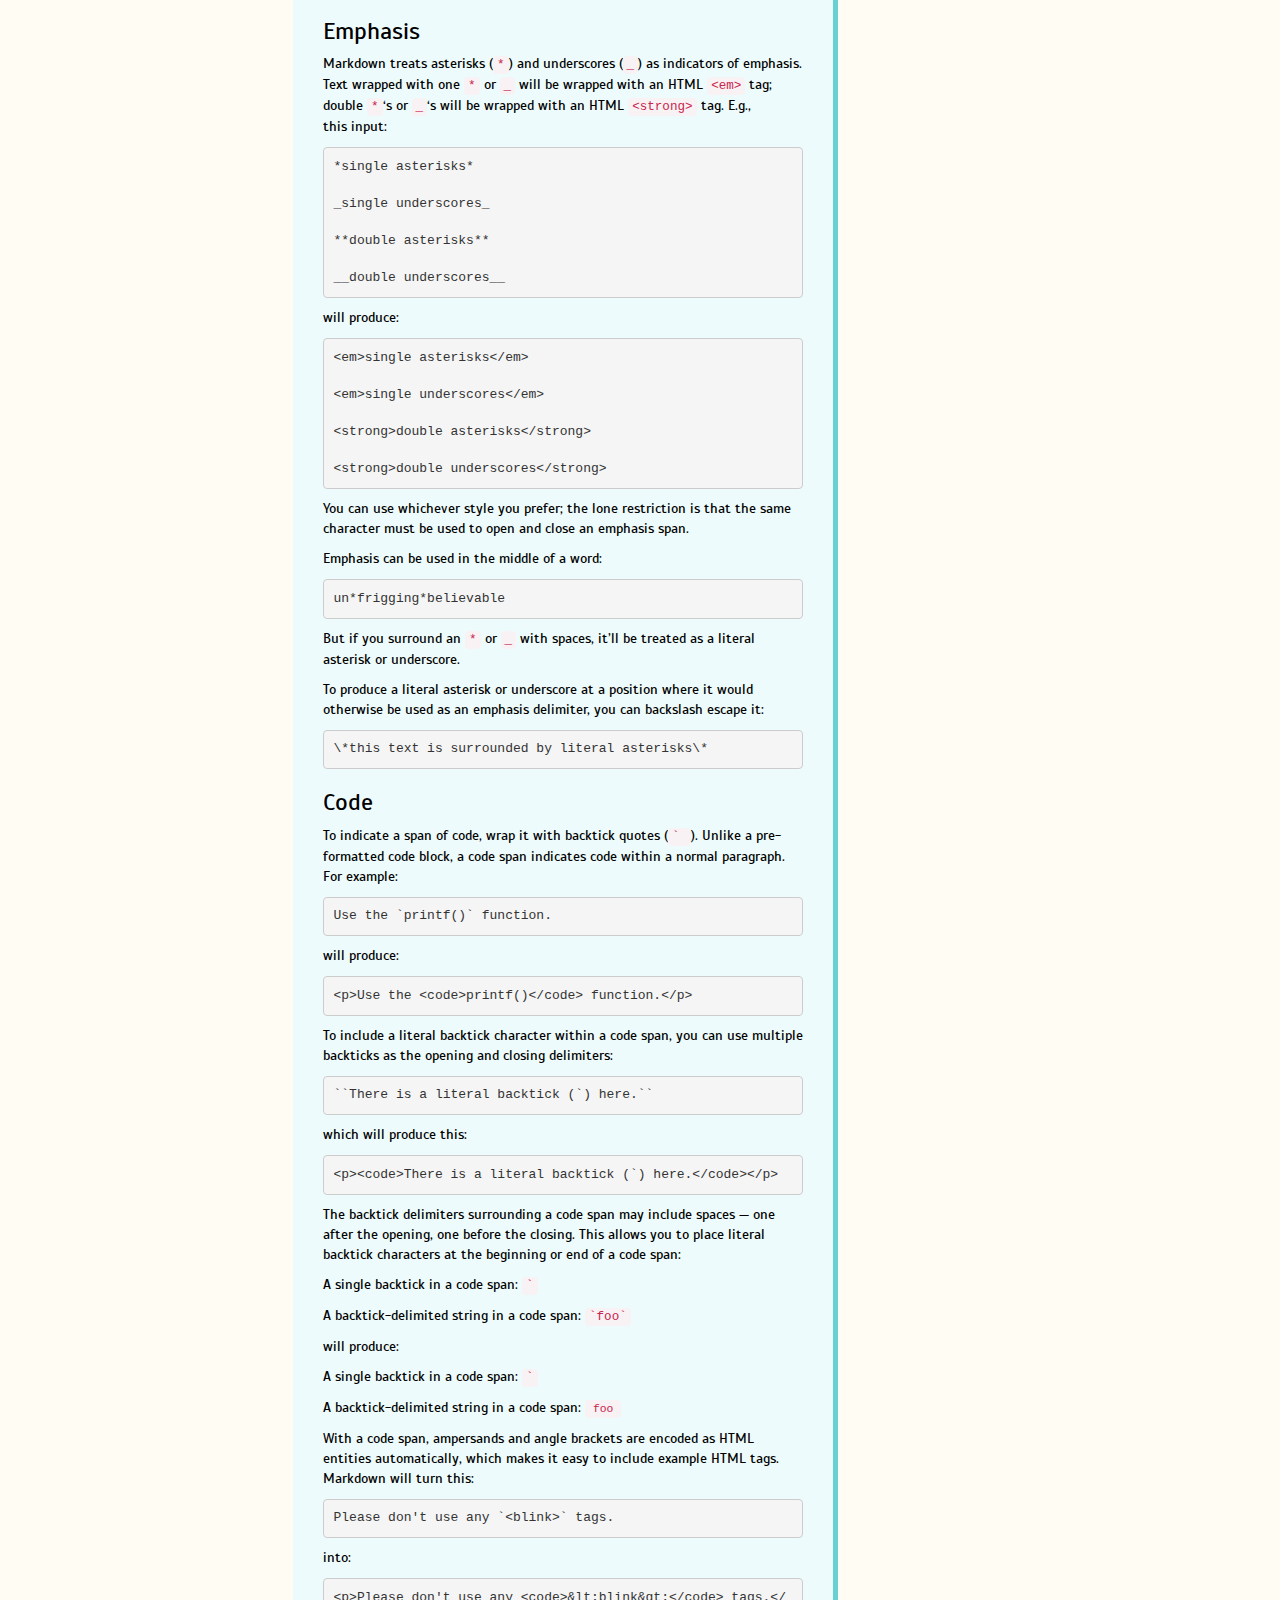
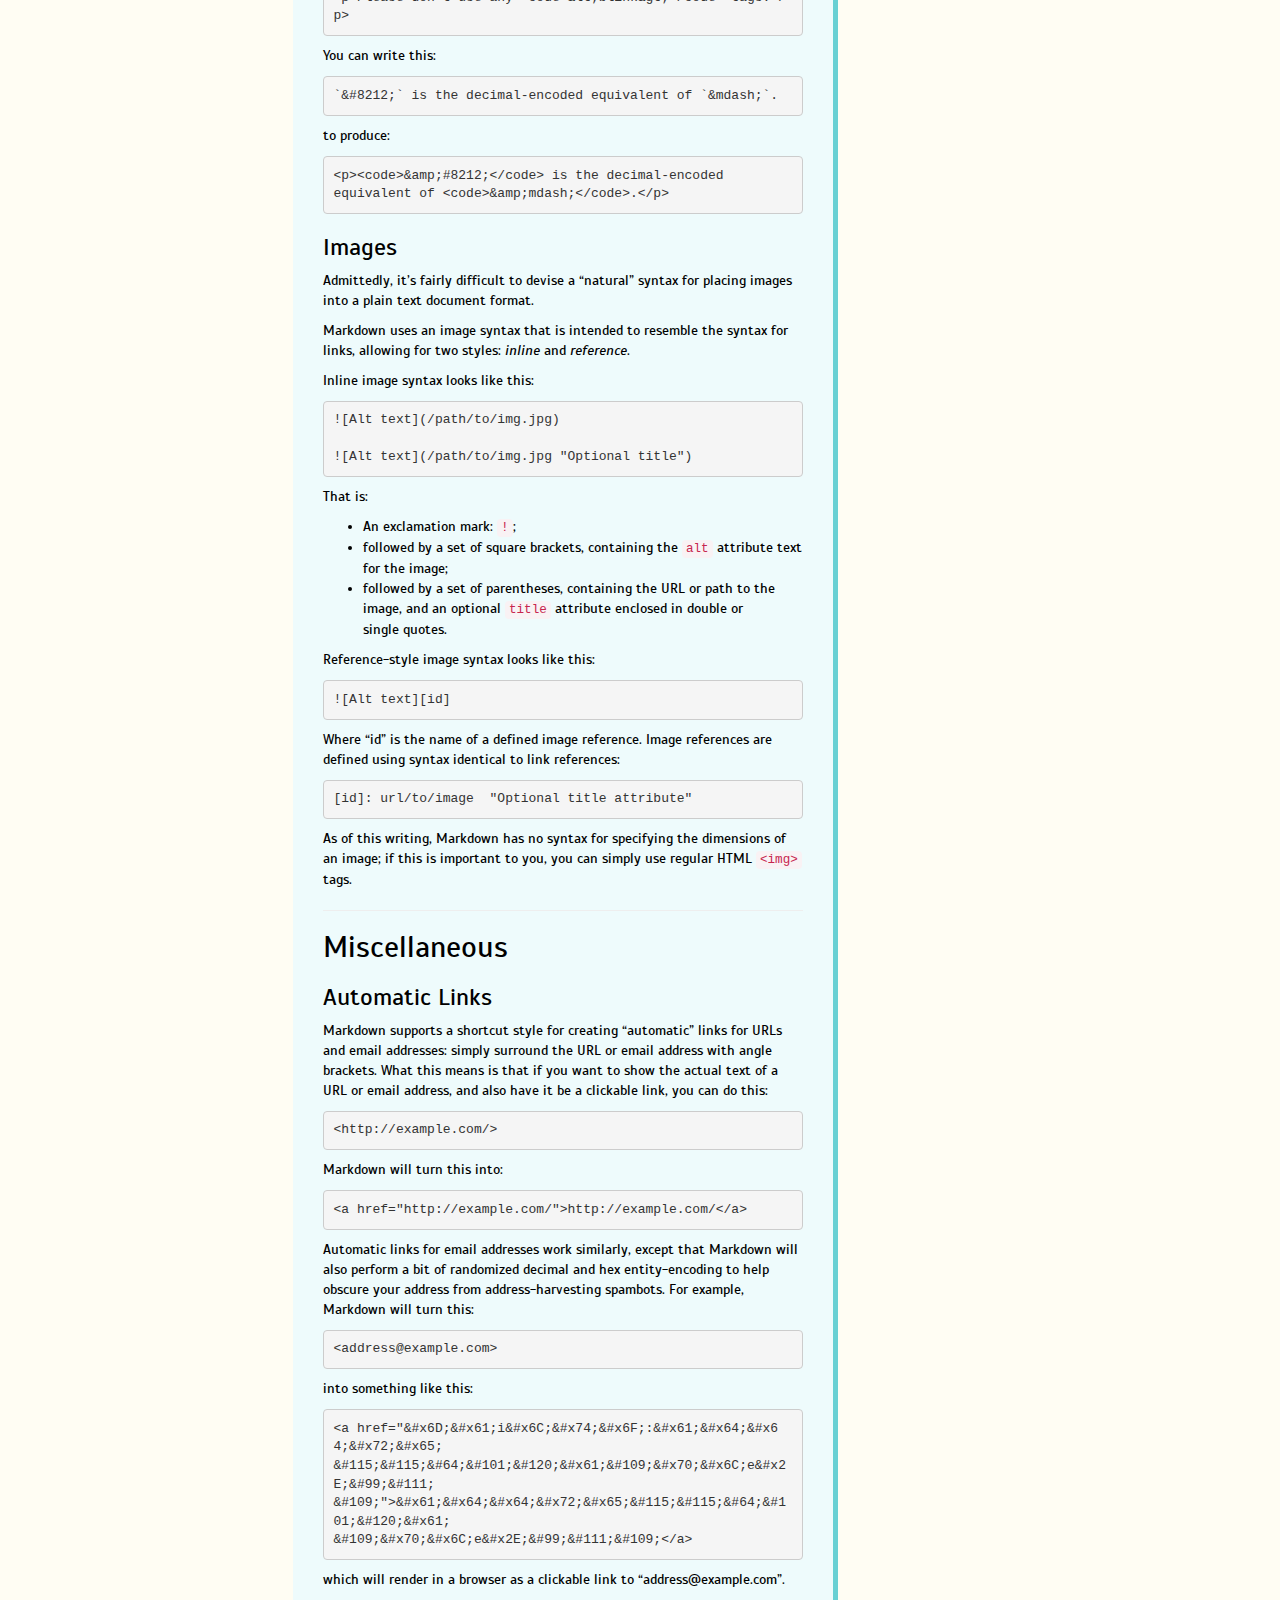
<file: articles/markdown-syntax/index.html>
<!DOCTYPE html>
<html lang="en">
  <head>
    <meta charset="utf-8">
    <meta http-equiv="X-UA-Compatible" content="IE=edge,chrome=1">
    <meta name="viewport" content="width=device-width">
    <title>Markdown syntax - Miles
    </title>
    <link rel="alternate" href="http://localhost:8080/feed.xml" type="application/rss+xml">
    <link rel="stylesheet" href="http://fonts.googleapis.com/css?family=Ropa+Sans:400,400italic|Droid+Serif:400,700italic|Hammersmith+One|Scada:400italic,400|Francois+One">
    <link rel="stylesheet" href="/style/main.css">
  </head>
  <body class="article-detail">
    <div class="container fill">
      <div class="row fill">
        <div class="col-md-8 col-sm-8 col-xs-12">
          <div class="row">
            <div id="content">
              <div class="content-wrap">
                <article class="article">
                  <section class="content"><p>Full markdown syntax taken from John Gruber’s <a href="http://daringfireball.net/projects/markdown/syntax">Daring Fireball</a>.
Did you know that 9 out of 10 bloggers prefer to write in&nbsp;markdown?</p>
<hr>
<h1 id="markdown-syntax">Markdown:&nbsp;Syntax</h1>
<ul>
<li><a href="/articles/markdown-syntax/#overview">Overview</a><ul>
<li><a href="/articles/markdown-syntax/#philosophy">Philosophy</a></li>
<li><a href="/articles/markdown-syntax/#html">Inline&nbsp;<span class="caps">HTML</span></a></li>
<li><a href="/articles/markdown-syntax/#autoescape">Automatic Escaping for Special&nbsp;Characters</a></li>
</ul>
</li>
<li><a href="/articles/markdown-syntax/#block">Block Elements</a><ul>
<li><a href="/articles/markdown-syntax/#p">Paragraphs and Line&nbsp;Breaks</a></li>
<li><a href="/articles/markdown-syntax/#header">Headers</a></li>
<li><a href="/articles/markdown-syntax/#blockquote">Blockquotes</a></li>
<li><a href="/articles/markdown-syntax/#list">Lists</a></li>
<li><a href="/articles/markdown-syntax/#precode">Code&nbsp;Blocks</a></li>
<li><a href="/articles/markdown-syntax/#hr">Horizontal&nbsp;Rules</a></li>
</ul>
</li>
<li><a href="/articles/markdown-syntax/#span">Span Elements</a><ul>
<li><a href="/articles/markdown-syntax/#link">Links</a></li>
<li><a href="/articles/markdown-syntax/#em">Emphasis</a></li>
<li><a href="/articles/markdown-syntax/#code">Code</a></li>
<li><a href="/articles/markdown-syntax/#img">Images</a></li>
</ul>
</li>
<li><a href="/articles/markdown-syntax/#misc">Miscellaneous</a><ul>
<li><a href="/articles/markdown-syntax/#backslash">Backslash&nbsp;Escapes</a></li>
<li><a href="/articles/markdown-syntax/#autolink">Automatic&nbsp;Links</a></li>
</ul>
</li>
</ul>
<p><strong>Note:</strong> This document is itself written using Markdown; you
can <a href="/projects/markdown/syntax.text">see the source for it by adding ‘.text’ to the <span class="caps">URL</span></a>.</p>
<hr>
<h2 id="overview">Overview</h2>

<h3 id="philosophy">Philosophy</h3>

<p>Markdown is intended to be as easy-to-read and easy-to-write as is&nbsp;feasible.</p>
<p>Readability, however, is emphasized above all else. A Markdown-formatted
document should be publishable as-is, as plain text, without looking
like it’s been marked up with tags or formatting instructions. While
Markdown’s syntax has been influenced by several existing text-to-<span class="caps">HTML</span>
filters — including <a href="http://docutils.sourceforge.net/mirror/setext.html">Setext</a>, <a href="http://www.aaronsw.com/2002/atx/">atx</a>, <a href="http://textism.com/tools/textile/">Textile</a>, <a href="http://docutils.sourceforge.net/rst.html">reStructuredText</a>,
<a href="http://www.triptico.com/software/grutatxt.html">Grutatext</a>, and <a href="http://ettext.taint.org/doc/">EtText</a> — the single biggest source of
inspiration for Markdown’s syntax is the format of plain text&nbsp;email.</p>
<p>To this end, Markdown’s syntax is comprised entirely of punctuation
characters, which punctuation characters have been carefully chosen so
as to look like what they mean. E.g., asterisks around a word actually
look like *emphasis*. Markdown lists look like, well, lists. Even
blockquotes look like quoted passages of text, assuming you’ve ever
used&nbsp;email.</p>
<h3 id="html">Inline&nbsp;<span class="caps">HTML</span></h3>

<p>Markdown’s syntax is intended for one purpose: to be used as a
format for <em>writing</em> for the&nbsp;web.</p>
<p>Markdown is not a replacement for <span class="caps">HTML</span>, or even close to it. Its
syntax is very small, corresponding only to a very small subset of
HTML tags. The idea is <em>not</em> to create a syntax that makes it easier
to insert <span class="caps">HTML</span> tags. In my opinion, HTML tags are already easy to
insert. The idea for Markdown is to make it easy to read, write, and
edit prose. HTML is a <em>publishing</em> format; Markdown is a <em>writing</em>
format. Thus, Markdown’s formatting syntax only addresses issues that
can be conveyed in plain&nbsp;text.</p>
<p>For any markup that is not covered by Markdown’s syntax, you simply
use <span class="caps">HTML</span> itself. There’s no need to preface it or delimit it to
indicate that you’re switching from Markdown to HTML; you just use
the&nbsp;tags.</p>
<p>The only restrictions are that block-level <span class="caps">HTML</span> elements — e.g. <code>&lt;div&gt;</code>,
<code>&lt;table&gt;</code>, <code>&lt;pre&gt;</code>, <code>&lt;p&gt;</code>, etc. — must be separated from surrounding
content by blank lines, and the start and end tags of the block should
not be indented with tabs or spaces. Markdown is smart enough not
to add extra (unwanted) <code>&lt;p&gt;</code> tags around <span class="caps">HTML</span> block-level&nbsp;tags.</p>
<p>For example, to add an <span class="caps">HTML</span> table to a Markdown&nbsp;article:</p>
<pre><code>This is a regular paragraph.

&lt;table&gt;
    &lt;tr&gt;
        &lt;td&gt;Foo&lt;/td&gt;
    &lt;/tr&gt;
&lt;/table&gt;

This is another regular paragraph.
</code></pre><p>Note that Markdown formatting syntax is not processed within block-level
<span class="caps">HTML</span> tags. E.g., you can’t use Markdown-style <code>*emphasis*</code> inside an
<span class="caps">HTML</span>&nbsp;block.</p>
<p>Span-level <span class="caps">HTML</span> tags — e.g. <code>&lt;span&gt;</code>, <code>&lt;cite&gt;</code>, or <code>&lt;del&gt;</code> — can be
used anywhere in a Markdown paragraph, list item, or header. If you
want, you can even use <span class="caps">HTML</span> tags instead of Markdown formatting; e.g. if
you’d prefer to use HTML <code>&lt;a&gt;</code> or <code>&lt;img&gt;</code> tags instead of Markdown’s
link or image syntax, go right&nbsp;ahead.</p>
<p>Unlike block-level <span class="caps">HTML</span> tags, Markdown syntax <em>is</em> processed within
span-level&nbsp;tags.</p>
<h3 id="autoescape">Automatic Escaping for Special&nbsp;Characters</h3>

<p>In <span class="caps">HTML</span>, there are two characters that demand special treatment: <code>&lt;</code>
and <code>&amp;</code>. Left angle brackets are used to start tags; ampersands are
used to denote <span class="caps">HTML</span> entities. If you want to use them as literal
characters, you must escape them as entities, e.g. <code>&amp;lt;</code>, and
<code>&amp;amp;</code>.</p>
<p>Ampersands in particular are bedeviling for web writers. If you want to
write about ‘<span class="caps">AT</span>&amp;T’, you need to write ‘<code>AT&amp;amp;T</code>‘. You even need to
escape ampersands within URLs. Thus, if you want to link&nbsp;to:</p>
<pre><code>http://images.google.com/images?num=30&amp;q=larry+bird
</code></pre><p>you need to encode the <span class="caps">URL</span>&nbsp;as:</p>
<pre><code>http://images.google.com/images?num=30&amp;amp;q=larry+bird
</code></pre><p>in your anchor tag <code>href</code> attribute. Needless to say, this is easy to
forget, and is probably the single most common source of <span class="caps">HTML</span> validation
errors in otherwise well-marked-up web&nbsp;sites.</p>
<p>Markdown allows you to use these characters naturally, taking care of
all the necessary escaping for you. If you use an ampersand as part of
an <span class="caps">HTML</span> entity, it remains unchanged; otherwise it will be translated
into <code>&amp;amp;</code>.</p>
<p>So, if you want to include a copyright symbol in your article, you can&nbsp;write:</p>
<pre><code>&amp;copy;
</code></pre><p>and Markdown will leave it alone. But if you&nbsp;write:</p>
<pre><code>AT&amp;T
</code></pre><p>Markdown will translate it&nbsp;to:</p>
<pre><code>AT&amp;amp;T
</code></pre><p>Similarly, because Markdown supports <a href="/articles/markdown-syntax/#html">inline <span class="caps">HTML</span></a>, if you use
angle brackets as delimiters for <span class="caps">HTML</span> tags, Markdown will treat them as
such. But if you&nbsp;write:</p>
<pre><code>4 &lt; 5
</code></pre><p>Markdown will translate it&nbsp;to:</p>
<pre><code>4 &amp;lt; 5
</code></pre><p>However, inside Markdown code spans and blocks, angle brackets and
ampersands are <em>always</em> encoded automatically. This makes it easy to use
Markdown to write about <span class="caps">HTML</span> code. (As opposed to raw HTML, which is a
terrible format for writing about HTML syntax, because every single <code>&lt;</code>
and <code>&amp;</code> in your example code needs to be&nbsp;escaped.)</p>
<hr>
<h2 id="block">Block&nbsp;Elements</h2>


<h3 id="p">Paragraphs and Line&nbsp;Breaks</h3>

<p>A paragraph is simply one or more consecutive lines of text, separated
by one or more blank lines. (A blank line is any line that looks like a
blank line — a line containing nothing but spaces or tabs is considered
blank.) Normal paragraphs should not be indented with spaces or&nbsp;tabs.</p>
<p>The implication of the “one or more consecutive lines of text” rule is
that Markdown supports “hard-wrapped” text paragraphs. This differs
significantly from most other text-to-<span class="caps">HTML</span> formatters (including Movable
Type’s “Convert Line Breaks” option) which translate every line break
character in a paragraph into a <code>&lt;br /&gt;</code> tag.</p>
<p>When you <em>do</em> want to insert a <code>&lt;br /&gt;</code> break tag using Markdown, you
end a line with two or more spaces, then type&nbsp;return.</p>
<p>Yes, this takes a tad more effort to create a <code>&lt;br /&gt;</code>, but a simplistic
“every line break is a <code>&lt;br /&gt;</code>“ rule wouldn’t work for Markdown.
Markdown’s email-style <a href="/articles/markdown-syntax/#blockquote">blockquoting</a> and multi-paragraph <a href="/articles/markdown-syntax/#list">list items</a>
work best — and look better — when you format them with hard&nbsp;breaks.</p>
<h3 id="header">Headers</h3>

<p>Markdown supports two styles of headers, <a href="http://docutils.sourceforge.net/mirror/setext.html">Setext</a> and <a href="http://www.aaronsw.com/2002/atx/">atx</a>.</p>
<p>Setext-style headers are “underlined” using equal signs (for first-level
headers) and dashes (for second-level headers). For&nbsp;example:</p>
<pre><code>This is an H1
=============

This is an H2
-------------
</code></pre><p>Any number of underlining <code>=</code>‘s or <code>-</code>‘s will&nbsp;work.</p>
<p>Atx-style headers use 1-6 hash characters at the start of the line,
corresponding to header levels 1-6. For&nbsp;example:</p>
<pre><code># This is an H1

## This is an H2

###### This is an H6
</code></pre><p>Optionally, you may “close” atx-style headers. This is purely
cosmetic — you can use this if you think it looks better. The
closing hashes don’t even need to match the number of hashes
used to open the header. (The number of opening hashes
determines the header level.)&nbsp;:</p>
<pre><code># This is an H1 #

## This is an H2 ##

### This is an H3 ######
</code></pre><h3 id="blockquote">Blockquotes</h3>

<p>Markdown uses email-style <code>&gt;</code> characters for blockquoting. If you’re
familiar with quoting passages of text in an email message, then you
know how to create a blockquote in Markdown. It looks best if you hard
wrap the text and put a <code>&gt;</code> before every&nbsp;line:</p>
<pre><code>&gt; This is a blockquote with two paragraphs. Lorem ipsum dolor sit amet,
&gt; consectetuer adipiscing elit. Aliquam hendrerit mi posuere lectus.
&gt; Vestibulum enim wisi, viverra nec, fringilla in, laoreet vitae, risus.
&gt;
&gt; Donec sit amet nisl. Aliquam semper ipsum sit amet velit. Suspendisse
&gt; id sem consectetuer libero luctus adipiscing.
</code></pre><p>Markdown allows you to be lazy and only put the <code>&gt;</code> before the first
line of a hard-wrapped&nbsp;paragraph:</p>
<pre><code>&gt; This is a blockquote with two paragraphs. Lorem ipsum dolor sit amet,
consectetuer adipiscing elit. Aliquam hendrerit mi posuere lectus.
Vestibulum enim wisi, viverra nec, fringilla in, laoreet vitae, risus.

&gt; Donec sit amet nisl. Aliquam semper ipsum sit amet velit. Suspendisse
id sem consectetuer libero luctus adipiscing.
</code></pre><p>Blockquotes can be nested (i.e. a blockquote-in-a-blockquote) by
adding additional levels of <code>&gt;</code>:</p>
<pre><code>&gt; This is the first level of quoting.
&gt;
&gt; &gt; This is nested blockquote.
&gt;
&gt; Back to the first level.
</code></pre><p>Blockquotes can contain other Markdown elements, including headers, lists,
and code&nbsp;blocks:</p>
<blockquote>
<h2 id="this-is-a-header-">This is a&nbsp;header.</h2>
<ol>
<li>This is the first list&nbsp;item.</li>
<li>This is the second list&nbsp;item.</li>
</ol>
<p>Here’s some example&nbsp;code:</p>
<pre><code>return shell_exec(&quot;echo $input | $markdown_script&quot;);
</code></pre></blockquote>
<p>Any decent text editor should make email-style quoting easy. For
example, with BBEdit, you can make a selection and choose Increase
Quote Level from the Text&nbsp;menu.</p>
<h3 id="list">Lists</h3>

<p>Markdown supports ordered (numbered) and unordered (bulleted)&nbsp;lists.</p>
<p>Unordered lists use asterisks, pluses, and hyphens — interchangably
— as list&nbsp;markers:</p>
<pre><code>*   Red
*   Green
*   Blue
</code></pre><p>is equivalent&nbsp;to:</p>
<pre><code>+   Red
+   Green
+   Blue
</code></pre><p>and:</p>
<pre><code>-   Red
-   Green
-   Blue
</code></pre><p>Ordered lists use numbers followed by&nbsp;periods:</p>
<pre><code>1.  Bird
2.  McHale
3.  Parish
</code></pre><p>It’s important to note that the actual numbers you use to mark the
list have no effect on the <span class="caps">HTML</span> output Markdown produces. The HTML
Markdown produces from the above list&nbsp;is:</p>
<pre><code>&lt;ol&gt;
&lt;li&gt;Bird&lt;/li&gt;
&lt;li&gt;McHale&lt;/li&gt;
&lt;li&gt;Parish&lt;/li&gt;
&lt;/ol&gt;
</code></pre><p>If you instead wrote the list in Markdown like&nbsp;this:</p>
<pre><code>1.  Bird
1.  McHale
1.  Parish
</code></pre><p>or&nbsp;even:</p>
<pre><code>3. Bird
1. McHale
8. Parish
</code></pre><p>you’d get the exact same <span class="caps">HTML</span> output. The point is, if you want to,
you can use ordinal numbers in your ordered Markdown lists, so that
the numbers in your source match the numbers in your published HTML.
But if you want to be lazy, you don’t have&nbsp;to.</p>
<p>If you do use lazy list numbering, however, you should still start the
list with the number 1. At some point in the future, Markdown may support
starting ordered lists at an arbitrary&nbsp;number.</p>
<p>List markers typically start at the left margin, but may be indented by
up to three spaces. List markers must be followed by one or more spaces
or a&nbsp;tab.</p>
<p>To make lists look nice, you can wrap items with hanging&nbsp;indents:</p>
<pre><code>*   Lorem ipsum dolor sit amet, consectetuer adipiscing elit.
    Aliquam hendrerit mi posuere lectus. Vestibulum enim wisi,
    viverra nec, fringilla in, laoreet vitae, risus.
*   Donec sit amet nisl. Aliquam semper ipsum sit amet velit.
    Suspendisse id sem consectetuer libero luctus adipiscing.
</code></pre><p>But if you want to be lazy, you don’t have&nbsp;to:</p>
<pre><code>*   Lorem ipsum dolor sit amet, consectetuer adipiscing elit.
Aliquam hendrerit mi posuere lectus. Vestibulum enim wisi,
viverra nec, fringilla in, laoreet vitae, risus.
*   Donec sit amet nisl. Aliquam semper ipsum sit amet velit.
Suspendisse id sem consectetuer libero luctus adipiscing.
</code></pre><p>If list items are separated by blank lines, Markdown will wrap the
items in <code>&lt;p&gt;</code> tags in the <span class="caps">HTML</span> output. For example, this&nbsp;input:</p>
<pre><code>*   Bird
*   Magic
</code></pre><p>will turn&nbsp;into:</p>
<pre><code>&lt;ul&gt;
&lt;li&gt;Bird&lt;/li&gt;
&lt;li&gt;Magic&lt;/li&gt;
&lt;/ul&gt;
</code></pre><p>But&nbsp;this:</p>
<pre><code>*   Bird

*   Magic
</code></pre><p>will turn&nbsp;into:</p>
<pre><code>&lt;ul&gt;
&lt;li&gt;&lt;p&gt;Bird&lt;/p&gt;&lt;/li&gt;
&lt;li&gt;&lt;p&gt;Magic&lt;/p&gt;&lt;/li&gt;
&lt;/ul&gt;
</code></pre><p>List items may consist of multiple paragraphs. Each subsequent
paragraph in a list item must be indented by either 4 spaces
or one&nbsp;tab:</p>
<pre><code>1.  This is a list item with two paragraphs. Lorem ipsum dolor
    sit amet, consectetuer adipiscing elit. Aliquam hendrerit
    mi posuere lectus.

    Vestibulum enim wisi, viverra nec, fringilla in, laoreet
    vitae, risus. Donec sit amet nisl. Aliquam semper ipsum
    sit amet velit.

2.  Suspendisse id sem consectetuer libero luctus adipiscing.
</code></pre><p>It looks nice if you indent every line of the subsequent
paragraphs, but here again, Markdown will allow you to be&nbsp;lazy:</p>
<pre><code>*   This is a list item with two paragraphs.

    This is the second paragraph in the list item. You&#39;re
only required to indent the first line. Lorem ipsum dolor
sit amet, consectetuer adipiscing elit.

*   Another item in the same list.
</code></pre><p>To put a blockquote within a list item, the blockquote’s <code>&gt;</code>
delimiters need to be&nbsp;indented:</p>
<pre><code>*   A list item with a blockquote:

    &gt; This is a blockquote
    &gt; inside a list item.
</code></pre><p>To put a code block within a list item, the code block needs
to be indented <em>twice</em> — 8 spaces or two&nbsp;tabs:</p>
<pre><code>*   A list item with a code block:

        &lt;code goes here&gt;
</code></pre><p>It’s worth noting that it’s possible to trigger an ordered list by
accident, by writing something like&nbsp;this:</p>
<pre><code>1986. What a great season.
</code></pre><p>In other words, a <em>number-period-space</em> sequence at the beginning of a
line. To avoid this, you can backslash-escape the&nbsp;period:</p>
<pre><code>1986\. What a great season.
</code></pre><h3 id="precode">Code&nbsp;Blocks</h3>

<p>Pre-formatted code blocks are used for writing about programming or
markup source code. Rather than forming normal paragraphs, the lines
of a code block are interpreted literally. Markdown wraps a code block
in both <code>&lt;pre&gt;</code> and <code>&lt;code&gt;</code> tags.</p>
<p>To produce a code block in Markdown, simply indent every line of the
block by at least 4 spaces or 1 tab. For example, given this&nbsp;input:</p>
<pre><code>This is a normal paragraph:

    This is a code block.
</code></pre><p>Markdown will&nbsp;generate:</p>
<pre><code>&lt;p&gt;This is a normal paragraph:&lt;/p&gt;

&lt;pre&gt;&lt;code&gt;This is a code block.
&lt;/code&gt;&lt;/pre&gt;
</code></pre><p>One level of indentation — 4 spaces or 1 tab — is removed from each
line of the code block. For example,&nbsp;this:</p>
<pre><code>Here is an example of AppleScript:

    tell application &quot;Foo&quot;
        beep
    end tell
</code></pre><p>will turn&nbsp;into:</p>
<pre><code>&lt;p&gt;Here is an example of AppleScript:&lt;/p&gt;

&lt;pre&gt;&lt;code&gt;tell application &quot;Foo&quot;
    beep
end tell
&lt;/code&gt;&lt;/pre&gt;
</code></pre><p>A code block continues until it reaches a line that is not indented
(or the end of the&nbsp;article).</p>
<p>Within a code block, ampersands (<code>&amp;</code>) and angle brackets (<code>&lt;</code> and <code>&gt;</code>)
are automatically converted into <span class="caps">HTML</span> entities. This makes it very
easy to include example HTML source code using Markdown — just paste
it and indent it, and Markdown will handle the hassle of encoding the
ampersands and angle brackets. For example,&nbsp;this:</p>
<pre><code>    &lt;div class=&quot;footer&quot;&gt;
        &amp;copy; 2004 Foo Corporation
    &lt;/div&gt;
</code></pre><p>will turn&nbsp;into:</p>
<pre><code>&lt;pre&gt;&lt;code&gt;&amp;lt;div class=&quot;footer&quot;&amp;gt;
    &amp;amp;copy; 2004 Foo Corporation
&amp;lt;/div&amp;gt;
&lt;/code&gt;&lt;/pre&gt;
</code></pre><p>Regular Markdown syntax is not processed within code blocks. E.g.,
asterisks are just literal asterisks within a code block. This means
it’s also easy to use Markdown to write about Markdown’s own&nbsp;syntax.</p>
<h3 id="hr">Horizontal&nbsp;Rules</h3>

<p>You can produce a horizontal rule tag (<code>&lt;hr /&gt;</code>) by placing three or
more hyphens, asterisks, or underscores on a line by themselves. If you
wish, you may use spaces between the hyphens or asterisks. Each of the
following lines will produce a horizontal&nbsp;rule:</p>
<pre><code>* * *

***

*****

- - -

---------------------------------------
</code></pre><hr>
<h2 id="span">Span&nbsp;Elements</h2>

<h3 id="link">Links</h3>

<p>Markdown supports two style of links: <em>inline</em> and <em>reference</em>.</p>
<p>In both styles, the link text is delimited by [square&nbsp;brackets].</p>
<p>To create an inline link, use a set of regular parentheses immediately
after the link text’s closing square bracket. Inside the parentheses,
put the <span class="caps">URL</span> where you want the link to point, along with an <em>optional</em>
title for the link, surrounded in quotes. For&nbsp;example:</p>
<pre><code>This is [an example](http://example.com/ &quot;Title&quot;) inline link.

[This link](http://example.net/) has no title attribute.
</code></pre><p>Will&nbsp;produce:</p>
<pre><code>&lt;p&gt;This is &lt;a href=&quot;http://example.com/&quot; title=&quot;Title&quot;&gt;
an example&lt;/a&gt; inline link.&lt;/p&gt;

&lt;p&gt;&lt;a href=&quot;http://example.net/&quot;&gt;This link&lt;/a&gt; has no
title attribute.&lt;/p&gt;
</code></pre><p>If you’re referring to a local resource on the same server, you can
use relative&nbsp;paths:</p>
<pre><code>See my [About](/about/) page for details.
</code></pre><p>Reference-style links use a second set of square brackets, inside
which you place a label of your choosing to identify the&nbsp;link:</p>
<pre><code>This is [an example][id] reference-style link.
</code></pre><p>You can optionally use a space to separate the sets of&nbsp;brackets:</p>
<pre><code>This is [an example] [id] reference-style link.
</code></pre><p>Then, anywhere in the document, you define your link label like this,
on a line by&nbsp;itself:</p>
<pre><code>[id]: http://example.com/  &quot;Optional Title Here&quot;
</code></pre><p>That&nbsp;is:</p>
<ul>
<li>Square brackets containing the link identifier (optionally
indented from the left margin using up to three&nbsp;spaces);</li>
<li>followed by a&nbsp;colon;</li>
<li>followed by one or more spaces (or&nbsp;tabs);</li>
<li>followed by the <span class="caps">URL</span> for the&nbsp;link;</li>
<li>optionally followed by a title attribute for the link, enclosed
in double or single quotes, or enclosed in&nbsp;parentheses.</li>
</ul>
<p>The following three link definitions are&nbsp;equivalent:</p>
<p>  <a href="http://example.com/" title="Optional Title Here">foo</a>: <a href="http://example.com/">http://example.com/</a>  ‘Optional Title&nbsp;Here’</p>
<p><strong>Note:</strong> There is a known bug in Markdown.pl 1.0.1 which prevents
single quotes from being used to delimit link&nbsp;titles.</p>
<p>The link <span class="caps">URL</span> may, optionally, be surrounded by angle&nbsp;brackets:</p>
<pre><code>[id]: &lt;http://example.com/&gt;  &quot;Optional Title Here&quot;
</code></pre><p>You can put the title attribute on the next line and use extra spaces
or tabs for padding, which tends to look better with longer&nbsp;URLs:</p>
<pre><code>[id]: http://example.com/longish/path/to/resource/here
    &quot;Optional Title Here&quot;
</code></pre><p>Link definitions are only used for creating links during Markdown
processing, and are stripped from your document in the <span class="caps">HTML</span>&nbsp;output.</p>
<p>Link definition names may consist of letters, numbers, spaces, and
punctuation — but they are <em>not</em> case sensitive. E.g. these two&nbsp;links:</p>
<p>  [link text][a]
  [link&nbsp;text][A]</p>
<p>are&nbsp;equivalent.</p>
<p>The <em>implicit link name</em> shortcut allows you to omit the name of the
link, in which case the link text itself is used as the name.
Just use an empty set of square brackets — e.g., to link the word
“Google” to the google.com web site, you could simply&nbsp;write:</p>
<p>  <a href="http://google.com/">Google</a></p>
<p>And then define the&nbsp;link:</p>
<p>Because link names may contain spaces, this shortcut even works for
multiple words in the link&nbsp;text:</p>
<p>  Visit <a href="http://daringfireball.net/">Daring Fireball</a> for more&nbsp;information.</p>
<p>And then define the&nbsp;link:</p>
<p>Link definitions can be placed anywhere in your Markdown document. I
tend to put them immediately after each paragraph in which they’re
used, but if you want, you can put them all at the end of your
document, sort of like&nbsp;footnotes.</p>
<p>Here’s an example of reference links in&nbsp;action:</p>
<pre><code>I get 10 times more traffic from [Google] [1] than from
[Yahoo] [2] or [MSN] [3].

  [1]: http://google.com/        &quot;Google&quot;
  [2]: http://search.yahoo.com/  &quot;Yahoo Search&quot;
  [3]: http://search.msn.com/    &quot;MSN Search&quot;
</code></pre><p>Using the implicit link name shortcut, you could instead&nbsp;write:</p>
<pre><code>I get 10 times more traffic from [Google][] than from
[Yahoo][] or [MSN][].

  [google]: http://google.com/        &quot;Google&quot;
  [yahoo]:  http://search.yahoo.com/  &quot;Yahoo Search&quot;
  [msn]:    http://search.msn.com/    &quot;MSN Search&quot;
</code></pre><p>Both of the above examples will produce the following <span class="caps">HTML</span>&nbsp;output:</p>
<pre><code>&lt;p&gt;I get 10 times more traffic from &lt;a href=&quot;http://google.com/&quot;
title=&quot;Google&quot;&gt;Google&lt;/a&gt; than from
&lt;a href=&quot;http://search.yahoo.com/&quot; title=&quot;Yahoo Search&quot;&gt;Yahoo&lt;/a&gt;
or &lt;a href=&quot;http://search.msn.com/&quot; title=&quot;MSN Search&quot;&gt;MSN&lt;/a&gt;.&lt;/p&gt;
</code></pre><p>For comparison, here is the same paragraph written using
Markdown’s inline link&nbsp;style:</p>
<pre><code>I get 10 times more traffic from [Google](http://google.com/ &quot;Google&quot;)
than from [Yahoo](http://search.yahoo.com/ &quot;Yahoo Search&quot;) or
[MSN](http://search.msn.com/ &quot;MSN Search&quot;).
</code></pre><p>The point of reference-style links is not that they’re easier to
write. The point is that with reference-style links, your document
source is vastly more readable. Compare the above examples: using
reference-style links, the paragraph itself is only 81 characters
long; with inline-style links, it’s 176 characters; and as raw <span class="caps">HTML</span>,
it’s 234 characters. In the raw HTML, there’s more markup than there
is&nbsp;text.</p>
<p>With Markdown’s reference-style links, a source document much more
closely resembles the final output, as rendered in a browser. By
allowing you to move the markup-related metadata out of the paragraph,
you can add links without interrupting the narrative flow of your&nbsp;prose.</p>
<h3 id="em">Emphasis</h3>

<p>Markdown treats asterisks (<code>*</code>) and underscores (<code>_</code>) as indicators of
emphasis. Text wrapped with one <code>*</code> or <code>_</code> will be wrapped with an
<span class="caps">HTML</span> <code>&lt;em&gt;</code> tag; double <code>*</code>‘s or <code>_</code>‘s will be wrapped with an <span class="caps">HTML</span>
<code>&lt;strong&gt;</code> tag. E.g., this&nbsp;input:</p>
<pre><code>*single asterisks*

_single underscores_

**double asterisks**

__double underscores__
</code></pre><p>will&nbsp;produce:</p>
<pre><code>&lt;em&gt;single asterisks&lt;/em&gt;

&lt;em&gt;single underscores&lt;/em&gt;

&lt;strong&gt;double asterisks&lt;/strong&gt;

&lt;strong&gt;double underscores&lt;/strong&gt;
</code></pre><p>You can use whichever style you prefer; the lone restriction is that
the same character must be used to open and close an emphasis&nbsp;span.</p>
<p>Emphasis can be used in the middle of a&nbsp;word:</p>
<pre><code>un*frigging*believable
</code></pre><p>But if you surround an <code>*</code> or <code>_</code> with spaces, it’ll be treated as a
literal asterisk or&nbsp;underscore.</p>
<p>To produce a literal asterisk or underscore at a position where it
would otherwise be used as an emphasis delimiter, you can backslash
escape&nbsp;it:</p>
<pre><code>\*this text is surrounded by literal asterisks\*
</code></pre><h3 id="code">Code</h3>

<p>To indicate a span of code, wrap it with backtick quotes (<code>` </code>).
Unlike a pre-formatted code block, a code span indicates code within a
normal paragraph. For&nbsp;example:</p>
<pre><code>Use the `printf()` function.
</code></pre><p>will&nbsp;produce:</p>
<pre><code>&lt;p&gt;Use the &lt;code&gt;printf()&lt;/code&gt; function.&lt;/p&gt;
</code></pre><p>To include a literal backtick character within a code span, you can use
multiple backticks as the opening and closing&nbsp;delimiters:</p>
<pre><code>``There is a literal backtick (`) here.``
</code></pre><p>which will produce&nbsp;this:</p>
<pre><code>&lt;p&gt;&lt;code&gt;There is a literal backtick (`) here.&lt;/code&gt;&lt;/p&gt;
</code></pre><p>The backtick delimiters surrounding a code span may include spaces —
one after the opening, one before the closing. This allows you to place
literal backtick characters at the beginning or end of a code&nbsp;span:</p>
<p>  A single backtick in a code span: <code>` </code></p>
<p>  A backtick-delimited string in a code span: <code>`foo` </code></p>
<p>will&nbsp;produce:</p>
  <p>A single backtick in a code span: <code>`</code></p>

  <p>A backtick-delimited string in a code span: <code><code>foo</code></code></p>

<p>With a code span, ampersands and angle brackets are encoded as <span class="caps">HTML</span>
entities automatically, which makes it easy to include example HTML
tags. Markdown will turn&nbsp;this:</p>
<pre><code>Please don&#39;t use any `&lt;blink&gt;` tags.
</code></pre><p>into:</p>
<pre><code>&lt;p&gt;Please don&#39;t use any &lt;code&gt;&amp;lt;blink&amp;gt;&lt;/code&gt; tags.&lt;/p&gt;
</code></pre><p>You can write&nbsp;this:</p>
<pre><code>`&amp;#8212;` is the decimal-encoded equivalent of `&amp;mdash;`.
</code></pre><p>to&nbsp;produce:</p>
<pre><code>&lt;p&gt;&lt;code&gt;&amp;amp;#8212;&lt;/code&gt; is the decimal-encoded
equivalent of &lt;code&gt;&amp;amp;mdash;&lt;/code&gt;.&lt;/p&gt;
</code></pre><h3 id="img">Images</h3>

<p>Admittedly, it’s fairly difficult to devise a “natural” syntax for
placing images into a plain text document&nbsp;format.</p>
<p>Markdown uses an image syntax that is intended to resemble the syntax
for links, allowing for two styles: <em>inline</em> and <em>reference</em>.</p>
<p>Inline image syntax looks like&nbsp;this:</p>
<pre><code>![Alt text](/path/to/img.jpg)

![Alt text](/path/to/img.jpg &quot;Optional title&quot;)
</code></pre><p>That&nbsp;is:</p>
<ul>
<li>An exclamation mark: <code>!</code>;</li>
<li>followed by a set of square brackets, containing the <code>alt</code>
attribute text for the&nbsp;image;</li>
<li>followed by a set of parentheses, containing the <span class="caps">URL</span> or path to
the image, and an optional <code>title</code> attribute enclosed in double
or single&nbsp;quotes.</li>
</ul>
<p>Reference-style image syntax looks like&nbsp;this:</p>
<pre><code>![Alt text][id]
</code></pre><p>Where “id” is the name of a defined image reference. Image references
are defined using syntax identical to link&nbsp;references:</p>
<pre><code>[id]: url/to/image  &quot;Optional title attribute&quot;
</code></pre><p>As of this writing, Markdown has no syntax for specifying the
dimensions of an image; if this is important to you, you can simply
use regular <span class="caps">HTML</span> <code>&lt;img&gt;</code> tags.</p>
<hr>
<h2 id="misc">Miscellaneous</h2>

<h3 id="autolink">Automatic&nbsp;Links</h3>

<p>Markdown supports a shortcut style for creating “automatic” links for URLs and email addresses: simply surround the <span class="caps">URL</span> or email address with angle brackets. What this means is that if you want to show the actual text of a URL or email address, and also have it be a clickable link, you can do&nbsp;this:</p>
<pre><code>&lt;http://example.com/&gt;
</code></pre><p>Markdown will turn this&nbsp;into:</p>
<pre><code>&lt;a href=&quot;http://example.com/&quot;&gt;http://example.com/&lt;/a&gt;
</code></pre><p>Automatic links for email addresses work similarly, except that
Markdown will also perform a bit of randomized decimal and hex
entity-encoding to help obscure your address from address-harvesting
spambots. For example, Markdown will turn&nbsp;this:</p>
<pre><code>&lt;address@example.com&gt;
</code></pre><p>into something like&nbsp;this:</p>
<pre><code>&lt;a href=&quot;&amp;#x6D;&amp;#x61;i&amp;#x6C;&amp;#x74;&amp;#x6F;:&amp;#x61;&amp;#x64;&amp;#x64;&amp;#x72;&amp;#x65;
&amp;#115;&amp;#115;&amp;#64;&amp;#101;&amp;#120;&amp;#x61;&amp;#109;&amp;#x70;&amp;#x6C;e&amp;#x2E;&amp;#99;&amp;#111;
&amp;#109;&quot;&gt;&amp;#x61;&amp;#x64;&amp;#x64;&amp;#x72;&amp;#x65;&amp;#115;&amp;#115;&amp;#64;&amp;#101;&amp;#120;&amp;#x61;
&amp;#109;&amp;#x70;&amp;#x6C;e&amp;#x2E;&amp;#99;&amp;#111;&amp;#109;&lt;/a&gt;
</code></pre><p>which will render in a browser as a clickable link to&nbsp;“address@example.com”.</p>
<p>(This sort of entity-encoding trick will indeed fool many, if not
most, address-harvesting bots, but it definitely won’t fool all of
them. It’s better than nothing, but an address published in this way
will probably eventually start receiving&nbsp;spam.)</p>
<h3 id="backslash">Backslash&nbsp;Escapes</h3>

<p>Markdown allows you to use backslash escapes to generate literal
characters which would otherwise have special meaning in Markdown’s
formatting syntax. For example, if you wanted to surround a word
with literal asterisks (instead of an <span class="caps">HTML</span> <code>&lt;em&gt;</code> tag), you can use
backslashes before the asterisks, like&nbsp;this:</p>
<pre><code>\*literal asterisks\*
</code></pre><p>Markdown provides backslash escapes for the following&nbsp;characters:</p>
<pre><code>\   backslash
`   backtick
*   asterisk
_   underscore
{}  curly braces
[]  square brackets
()  parentheses
#   hash mark
</code></pre><ul>
<li>plus&nbsp;sign</li>
</ul>
<ul>
<li>minus sign (hyphen)
.   dot
!   exclamation&nbsp;mark</li>
</ul>
</section>
                </article>
              </div>
            </div>
          </div>
          <div class="row">
            <footer>
              <div class="nav"><a href="/">« Full blog</a></div>
              <section class="about">
              </section>
              <section class="copy">
                <p>&copy; 2014 Miles &mdash; powered by&nbsp;<a href="https://github.com/jnordberg/wintersmith">Wintersmith</a>
                </p>
              </section>
            </footer>
          </div>
        </div>
        <div class="col-md-4 col-sm-4 hidden-xs fill">
          <div class="sidebar">
            <header class="header">
              <h1>Markdown syntax</h1>
              <p class="author">Written by <span class="author">John Gruber</span>
              </p>
            </header>
          </div>
        </div>
      </div>
    </div>
  </body>
</html>
</file>
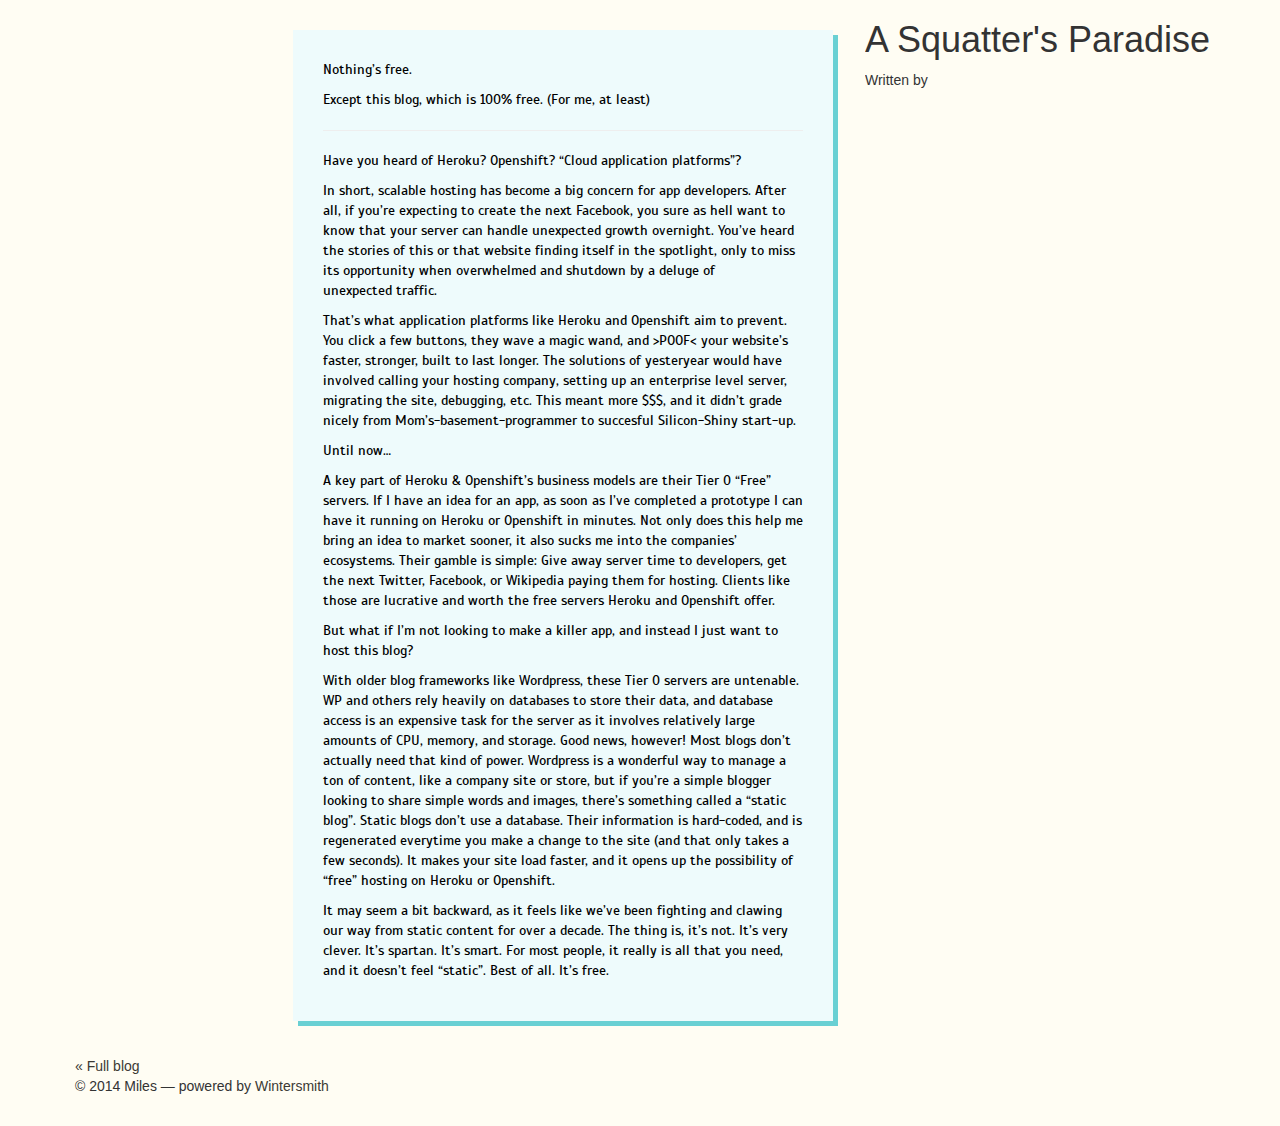
<file: articles/paradise/index.html>
<!DOCTYPE html>
<html lang="en">
  <head>
    <meta charset="utf-8">
    <meta http-equiv="X-UA-Compatible" content="IE=edge,chrome=1">
    <meta name="viewport" content="width=device-width">
    <title>A Squatter's Paradise - Miles
    </title>
    <link rel="alternate" href="http://localhost:8080/feed.xml" type="application/rss+xml">
    <link rel="stylesheet" href="http://fonts.googleapis.com/css?family=Ropa+Sans:400,400italic|Droid+Serif:400,700italic|Hammersmith+One|Scada:400italic,400|Francois+One">
    <link rel="stylesheet" href="/style/main.css">
  </head>
  <body class="article-detail">
    <div class="container fill">
      <div class="row fill">
        <div class="col-md-8 col-sm-8 col-xs-12">
          <div class="row">
            <div id="content">
              <div class="content-wrap">
                <article class="article">
                  <section class="content"><p>Nothing’s&nbsp;free.</p>
<p>Except this blog, which is 100% free. (For me, at&nbsp;least)</p>
<hr>
<p>Have you heard of Heroku? Openshift? “Cloud application&nbsp;platforms”?</p>
<p>In short, scalable hosting has become a big concern for app developers.
After all, if you’re expecting to create the next Facebook, you sure as hell
want to know that your server can handle unexpected growth overnight. You’ve
heard the stories of this or that website finding itself in the spotlight, only 
to miss its opportunity when overwhelmed and shutdown by a deluge of unexpected&nbsp;traffic.</p>
<p>That’s what application platforms like Heroku and Openshift aim to prevent. 
You click a few buttons, they wave a magic wand, and &gt;<span class="caps">POOF</span>&lt; your website’s 
faster, stronger, built to last longer. The solutions of yesteryear would 
have involved calling your hosting company, setting up an enterprise level 
server, migrating the site, debugging, etc. This meant more $$$, and it didn’t 
grade nicely from Mom’s-basement-programmer to succesful Silicon-Shiny&nbsp;start-up.</p>
<p>Until&nbsp;now…</p>
<!-- more -->

<p>A key part of Heroku <span class="amp">&amp;</span> Openshift’s business models are their Tier 0 “Free” servers. 
If I have an idea for an app, as soon as I’ve completed a prototype I can have it
running on Heroku or Openshift in minutes. Not only does this help me bring an
idea to market sooner, it also sucks me into the companies’ ecosystems. Their gamble is
simple: Give away server time to developers, get the next Twitter, Facebook, or Wikipedia 
paying them for hosting. Clients like those are lucrative and worth the free
servers Heroku and Openshift&nbsp;offer.</p>
<p>But what if I’m not looking to make a killer app, and instead I just want to host this&nbsp;blog?</p>
<p>With older blog frameworks like Wordpress, these Tier 0 servers are untenable. 
<span class="caps">WP</span> and others rely heavily on databases to store their data, and database access is 
an expensive task for the server as it involves relatively large amounts of CPU, memory,
and storage. Good news, however! Most blogs don’t actually need that kind of power. 
Wordpress is a wonderful way to manage a ton of content, like a company site or store, 
but if you’re a simple blogger looking to share simple words and images, there’s something
called a “static blog”. Static blogs don’t use a database. Their information is hard-coded,
and is regenerated everytime you make a change to the site (and that only takes a few seconds).
It makes your site load faster, and it opens up the possibility of “free” hosting on
Heroku or&nbsp;Openshift.</p>
<p>It may seem a bit backward, as it feels like we’ve been fighting and clawing our way from
static content for over a decade. The thing is, it’s not. It’s very clever. It’s spartan.
It’s smart. For most people, it really is all that you need, and it doesn’t feel “static”.
Best of all. It’s&nbsp;free.</p>
</section>
                </article>
              </div>
            </div>
          </div>
          <div class="row">
            <footer>
              <div class="nav"><a href="/">« Full blog</a></div>
              <section class="about">
              </section>
              <section class="copy">
                <p>&copy; 2014 Miles &mdash; powered by&nbsp;<a href="https://github.com/jnordberg/wintersmith">Wintersmith</a>
                </p>
              </section>
            </footer>
          </div>
        </div>
        <div class="col-md-4 col-sm-4 hidden-xs fill">
          <div class="sidebar">
            <header class="header">
              <h1>A Squatter's Paradise</h1>
              <p class="author">Written by <span class="author"></span>
              </p>
            </header>
          </div>
        </div>
      </div>
    </div>
  </body>
</html>
</file>
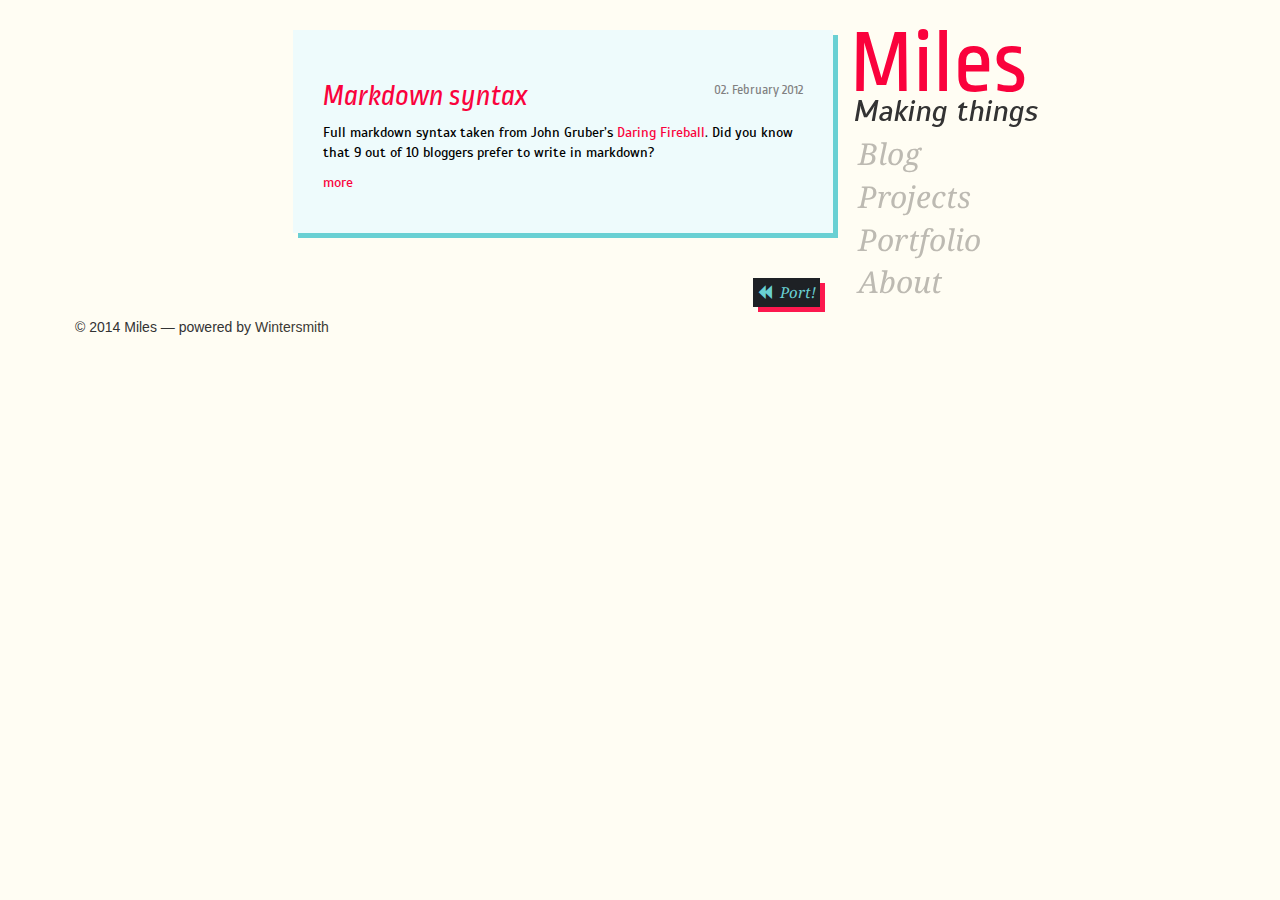
<file: page/2/index.html>
<!DOCTYPE html>
<html lang="en">
  <head>
    <meta charset="utf-8">
    <meta http-equiv="X-UA-Compatible" content="IE=edge,chrome=1">
    <meta name="viewport" content="width=device-width">
    <title>Miles
    </title>
    <link rel="alternate" href="http://localhost:8080/feed.xml" type="application/rss+xml">
    <link rel="stylesheet" href="http://fonts.googleapis.com/css?family=Ropa+Sans:400,400italic|Droid+Serif:400,700italic|Hammersmith+One|Scada:400italic,400|Francois+One">
    <link rel="stylesheet" href="/style/main.css">
  </head>
  <body>
    <div class="container fill">
      <div class="row fill">
        <div class="col-md-8 col-sm-8 col-xs-12">
          <div class="row">
            <div id="content">
              <div class="content-wrap">
                <article class="article">
                  <header>
                    <p class="date"><span>02. February 2012</span></p>
                    <h2 class="title"><a href="/articles/markdown-syntax/">Markdown syntax</a></h2>
                  </header>
                  <section class="content"><p>Full markdown syntax taken from John Gruber’s <a href="http://daringfireball.net/projects/markdown/syntax">Daring Fireball</a>.
Did you know that 9 out of 10 bloggers prefer to write in&nbsp;markdown?</p>

                    <p class="more"><a href="/articles/markdown-syntax/">more</a></p>
                  </section>
                </article>
              </div>
            </div>
          </div>
          <div class="row">
            <footer>
              <div class="row">
                <div class="button-secondary"><a href="/"><span class="glyphicon glyphicon-backward"></span>&nbsp; Port!</a></div>
              </div>
              <section class="about">
              </section>
              <section class="copy">
                <p>&copy; 2014 Miles &mdash; powered by&nbsp;<a href="https://github.com/jnordberg/wintersmith">Wintersmith</a>
                </p>
              </section>
            </footer>
          </div>
        </div>
        <div class="col-md-4 col-sm-4 hidden-xs fill">
          <div class="sidebar">
            <header class="header">
              <div class="row">
                <div class="logo"><a href="http://localhost:8080">Miles</a></div>
                <div class="sub">Making things</div>
              </div>
              <div class="row">
                <div class="menu">
                  <li><a href="/">Blog</a></li>
                  <li><a href="/projects">Projects</a></li>
                  <li><a href="/portfolio">Portfolio</a></li>
                  <li><a href="/about">About</a></li>
                </div>
              </div>
            </header>
          </div>
        </div>
      </div>
    </div>
  </body>
</html>
</file>
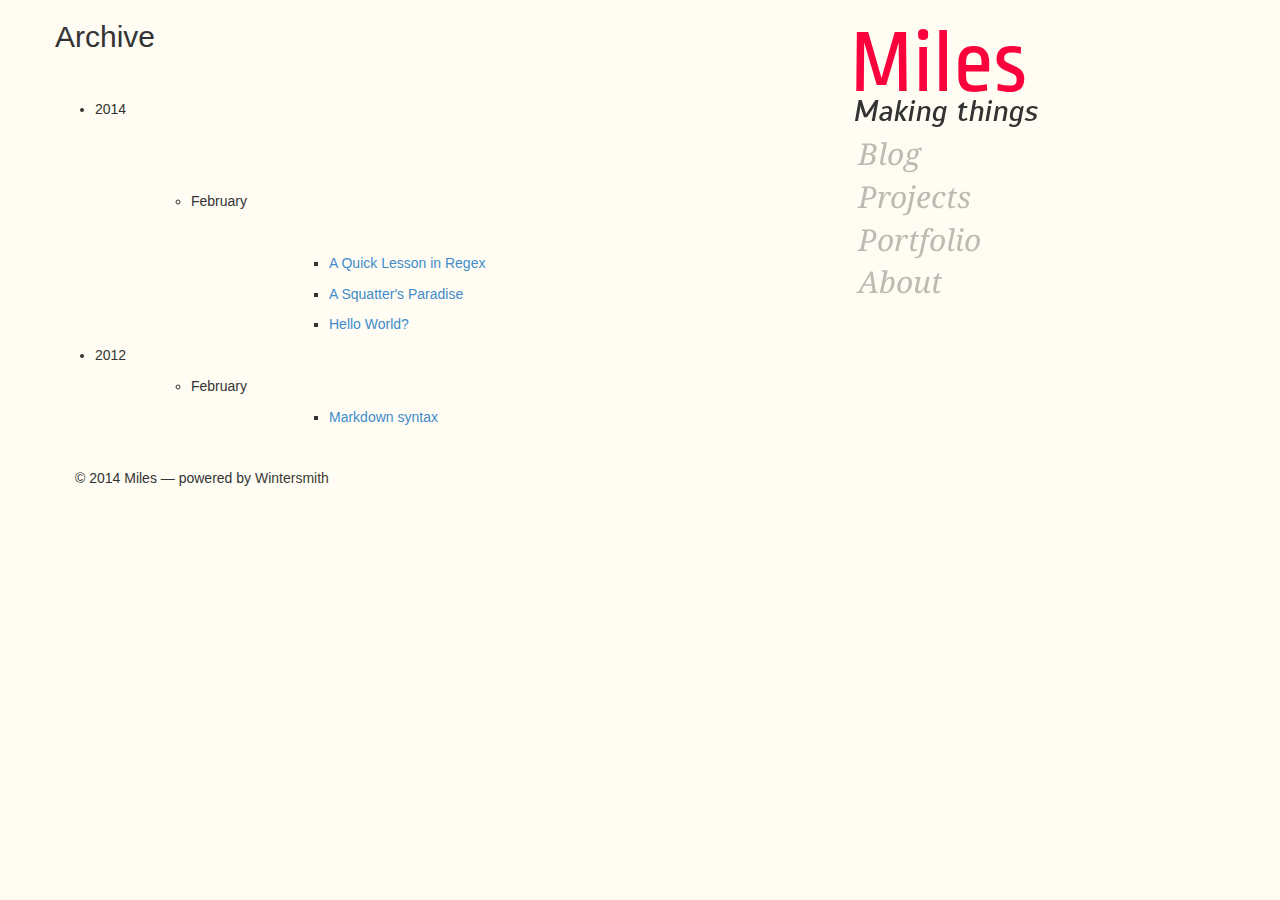
<file: archive.html>
<!DOCTYPE html>
<html lang="en">
  <head>
    <meta charset="utf-8">
    <meta http-equiv="X-UA-Compatible" content="IE=edge,chrome=1">
    <meta name="viewport" content="width=device-width">
    <title>Miles
    </title>
    <link rel="alternate" href="http://localhost:8080/feed.xml" type="application/rss+xml">
    <link rel="stylesheet" href="http://fonts.googleapis.com/css?family=Ropa+Sans:400,400italic|Droid+Serif:400,700italic|Hammersmith+One|Scada:400italic,400|Francois+One">
    <link rel="stylesheet" href="/style/main.css">
  </head>
  <body>
    <div class="container fill">
      <div class="row fill">
        <div class="col-md-8 col-sm-8 col-xs-12">
          <div class="row">
            <div id="content">
              <div class="content-wrap">
                <section class="archive">
                  <h2>Archive</h2>
                  <ul>
                    <li><span style="line-height:6.6000000000000005em" class="year-label">2014</span>
                      <ul style="margin-left:4em">
                        <li><span style="line-height:6.6000000000000005em" class="month-label">February</span>
                          <ul style="margin-left:7em">
                            <li style="height:2.2em;line-height:2.2em;"><a href="/articles/a-quick-lesson-in-regex/">A Quick Lesson in Regex</a></li>
                            <li style="height:2.2em;line-height:2.2em;"><a href="/articles/paradise/">A Squatter's Paradise</a></li>
                            <li style="height:2.2em;line-height:2.2em;"><a href="/articles/hello-world/">Hello World?</a></li>
                          </ul>
                        </li>
                      </ul>
                    </li>
                    <li><span style="line-height:2.2em" class="year-label">2012</span>
                      <ul style="margin-left:4em">
                        <li><span style="line-height:2.2em" class="month-label">February</span>
                          <ul style="margin-left:7em">
                            <li style="height:2.2em;line-height:2.2em;"><a href="/articles/markdown-syntax/">Markdown syntax</a></li>
                          </ul>
                        </li>
                      </ul>
                    </li>
                  </ul>
                </section>
              </div>
            </div>
          </div>
          <div class="row">
            <footer>
              <section class="about">
              </section>
              <section class="copy">
                <p>&copy; 2014 Miles &mdash; powered by&nbsp;<a href="https://github.com/jnordberg/wintersmith">Wintersmith</a>
                </p>
              </section>
            </footer>
          </div>
        </div>
        <div class="col-md-4 col-sm-4 hidden-xs fill">
          <div class="sidebar">
            <header class="header">
              <div class="row">
                <div class="logo"><a href="http://localhost:8080">Miles</a></div>
                <div class="sub">Making things</div>
              </div>
              <div class="row">
                <div class="menu">
                  <li><a href="/">Blog</a></li>
                  <li><a href="/projects">Projects</a></li>
                  <li><a href="/portfolio">Portfolio</a></li>
                  <li><a href="/about">About</a></li>
                </div>
              </div>
            </header>
          </div>
        </div>
      </div>
    </div>
  </body>
</html>
</file>
